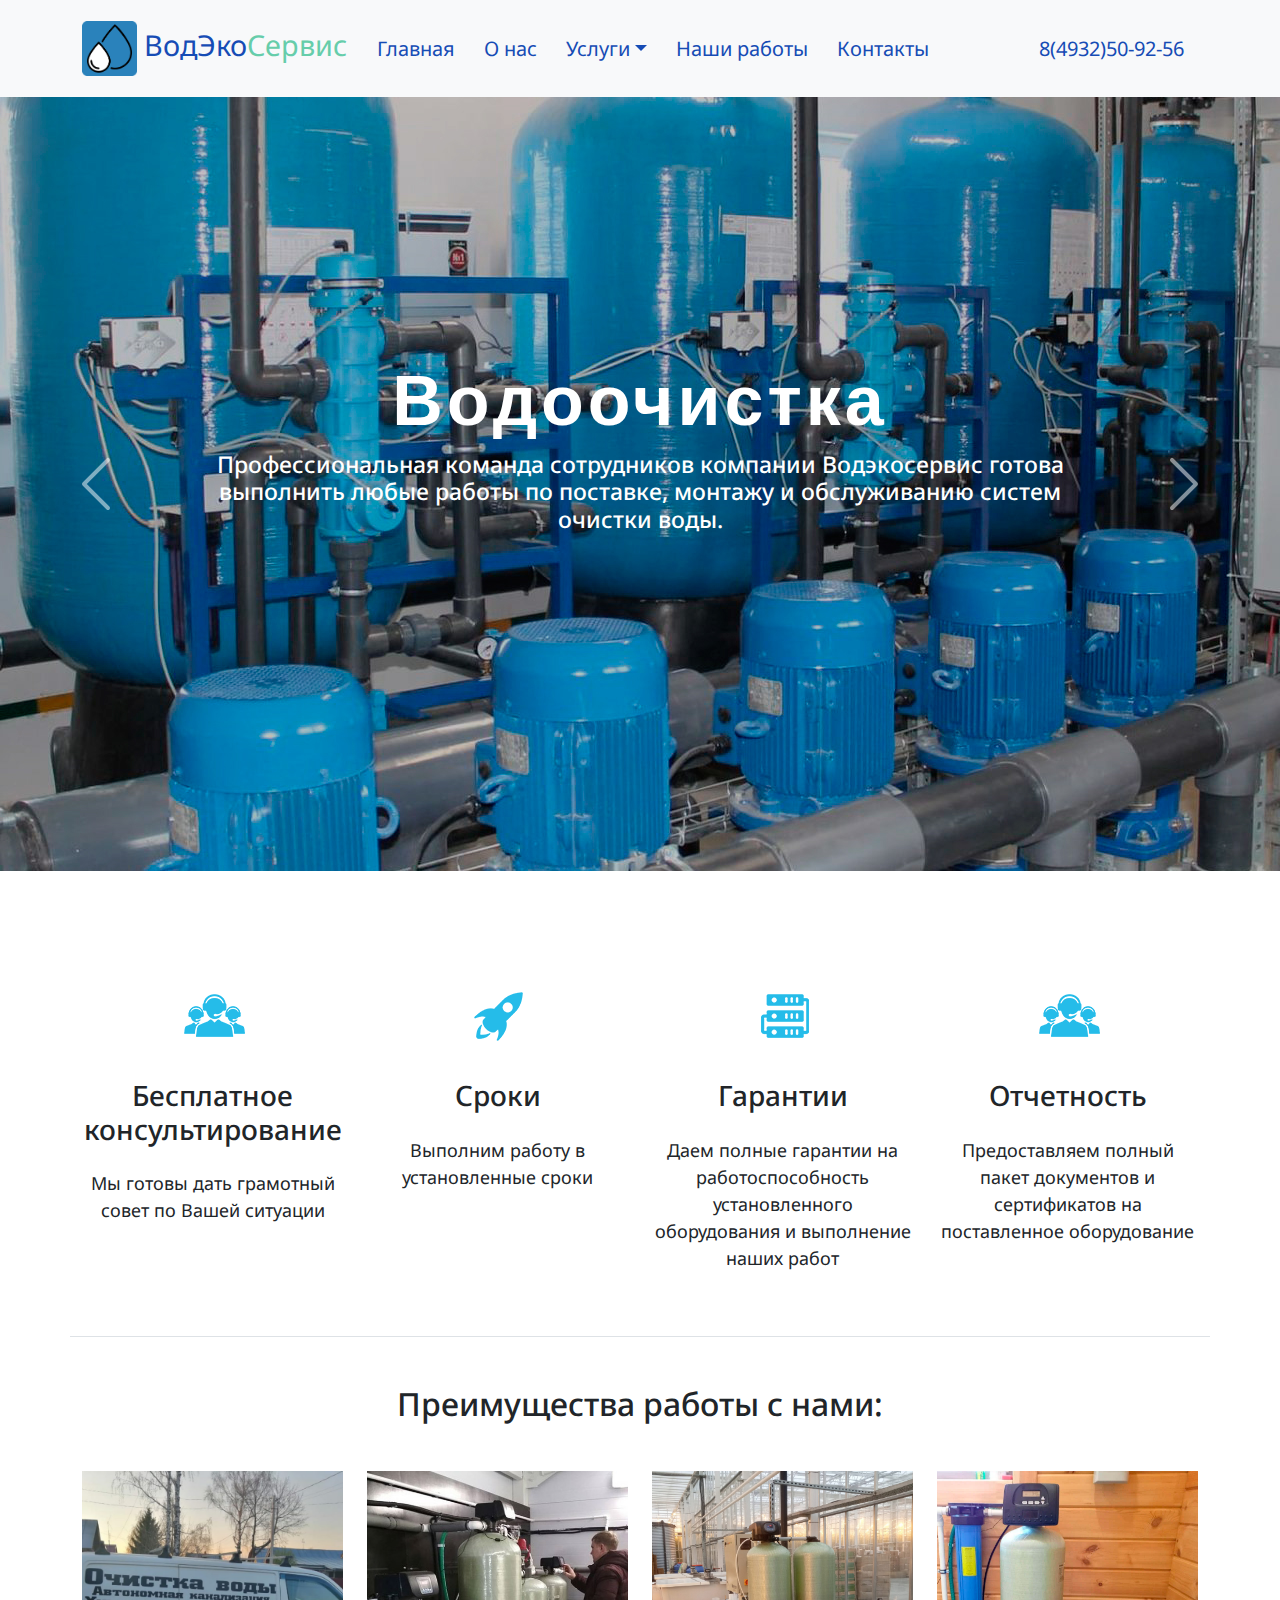
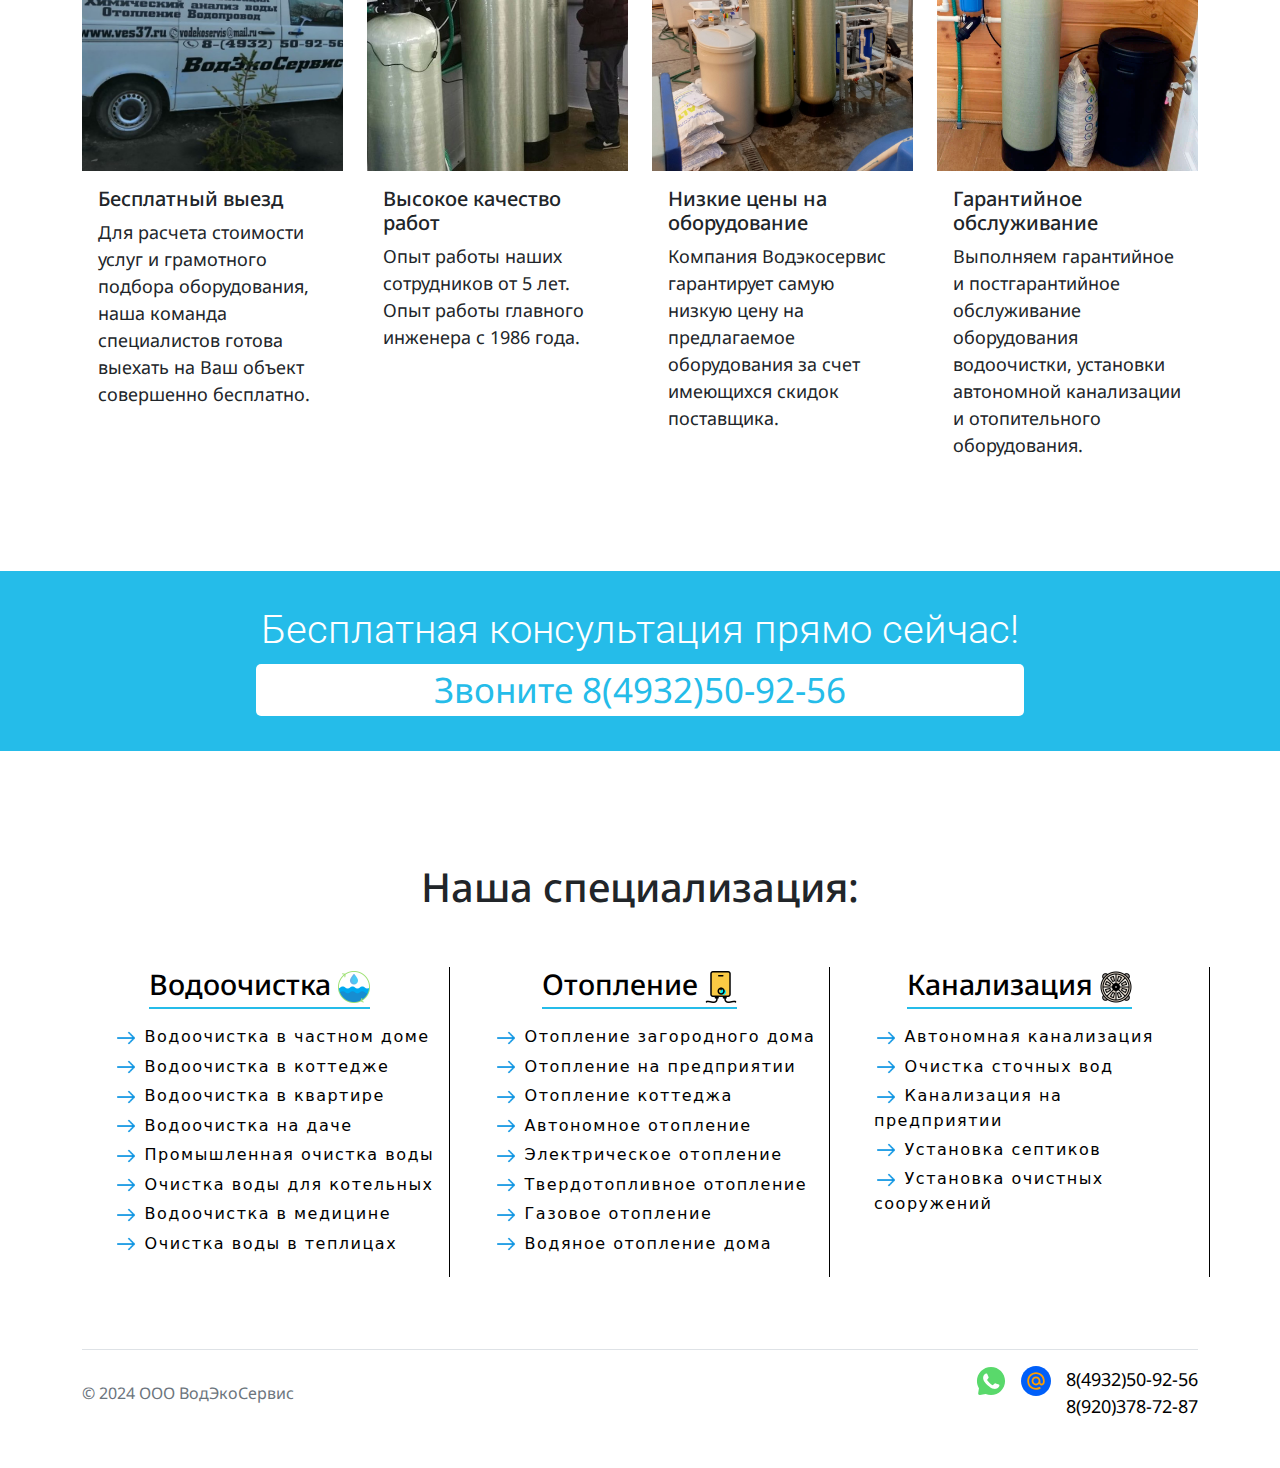
<file: index.html>
<!DOCTYPE html>
<html lang="en">
  <head>
    <meta charset="UTF-8">
    <meta http-equiv="X-UA-Compatible" content="IE=edge">
    <meta name="viewport" content="width=device-width, initial-scale=1.0">
    <link rel="preconnect" href="https://fonts.googleapis.com">
    <link rel="shortcut icon" href="img/raindrop.png" type="image/png">
    <link rel="preconnect" href="https://fonts.gstatic.com" crossorigin>
    <link href="https://fonts.googleapis.com/css2?family=Noto+Sans&display=swap"
          rel="stylesheet">
    <title>Фильтры для воды в доме и на предприятии в Иваново и Ивановской области</title>
    <link rel="stylesheet" href="./css/bootstrap.css">
    <link rel="stylesheet" href="./css/style.css">
    <link href="https://fonts.googleapis.com/css?family=Poppins:wght@300,400,500,600,700,800,900&amp;display=swap"
          rel="stylesheet">
    <link href="https://fonts.googleapis.com/css2?family=Roboto:wght@300&display=swap"
          rel="stylesheet">
  </head>
  <body>
    <!-- nav.html -->
    <nav class="navbar navbar-expand-xl navbar-light bg-light">
      <div class="container" style="justify-content:space-between">
        <a class="navbar-brand" href="./index.html">
          <img src="./img/raindrop.png"
               class="img-fluid"
               alt="logo"
               style="height:55px;
                      width: auto">
          <span class="blue">ВодЭко</span><span class="logot">Сервис</span>
        </a>
        <button class="navbar-toggler"
                type="button"
                data-bs-toggle="collapse"
                data-bs-target="#navbarSupportedContent"
                aria-controls="navbarSupportedContent"
                aria-expanded="false"
                aria-label="Toggle navigation">
          <span class="navbar-toggler-icon"></span>
        </button>
        <div class="collapse navbar-collapse" id="navbarSupportedContent">
          <ul class="navbar-nav me-auto mb-2 mb-lg-0">
            <li class="nav-item">
              <a class="nav-link blue" aria-current="page" href="./index.html">Главная</a>
            </li>
            <li class="nav-item">
              <a class="nav-link blue" href="./about.html">О нас</a>
            </li>
            <li class="nav-item dropdown">
              <a class="nav-link dropdown-toggle blue"
                 id="navbarDropdown"
                 role="button"
                 data-bs-toggle="dropdown"
                 aria-expanded="false">Услуги</a>
              <ul class="dropdown-menu" aria-labelledby="navbarDropdown">
                <li>
                  <a class="dropdown-item item_menu blue" href="./vodoochistka.html">Водоочистка</a>
                </li>
                <li>
                  <a class="dropdown-item item_menu blue" href="./filters.html">Установка фильтров для очистки</a>
                </li>
                <li>
                  <a class="dropdown-item item_menu blue" href="./chem_analysis.html">Хим. анализ воды</a>
                </li>
                <li>
                  <a class="dropdown-item item_menu blue" href="./prom_voochistka.html">Промышленная водоочистка</a>
                </li>
                <li>
                  <hr class="dropdown-divider">
                </li>
                <li>
                  <a class="dropdown-item item_menu blue" href="./otoplenye.html">Отопление</a>
                </li>
                <li>
                  <a class="dropdown-item item_menu blue" href="./dacha_otoplenye.html"> Для дачи, загородного
                  дома</a>
                </li>
                <li>
                  <hr class="dropdown-divider">
                </li>
                <li>
                  <a class="dropdown-item item_menu blue" href="./sewage.html">Канализация</a>
                </li>
                <li>
                  <a class="dropdown-item item_menu blue" href="./ceptik.html">Септики</a>
                </li>
                <li>
                  <a class="dropdown-item item_menu blue" href="./prom_sewage.html">На предприятии</a>
                </li>
              </ul>
            </li>
            <li class="nav-item">
              <a class="nav-link blue" aria-current="page" href="./our-works.html">Наши работы</a>
            </li>
            <li class="nav-item">
              <a class="nav-link blue" aria-current="page" href="./contacts.html">Контакты</a>
            </li>
          </ul>
          <a class="nav-link blue" aria-current="page" href="tel:84932509256"><span id="phone">8(4932)50-92-56</span></a>
        </div>
      </div>
    </nav>
    <!-- nav.html/ -->
    <div class="container-fluid p-0" style="position: relative;">
      <div id="carouselExampleControls"
           class="carousel slide"
           data-bs-ride="carousel"
           style="padding-bottom: 2rem">
        <div class="carousel-inner">
          <div class="carousel-item active slide-item"
               style="background-image: url(img/slider1.jpg)">
            <div class="carousel-caption d-xs-block bot-centr">
              <h1 class="f-70">Водоочистка</h1>
              <h5>
                Профессиональная команда сотрудников компании Водэкосервис готова выполнить любые работы по поставке,
                монтажу и обслуживанию систем очистки воды.
              </h5>
            </div>
          </div>
          <div class="carousel-item slide-item"
               style="background-image: url(img/slider2.jpeg)">
            <div class="carousel-caption d-xs-block bot-centr">
              <h1 class="f-70">Отопление в доме и на предприятиях</h1>
              <h5>
                Мы сделаем Ваше отопление самым энегосберегающим.
              </br>
              Работаем с любыми материалами: металлопластик,
              полипропилен, сшитый полиэтилен, медь, нержавейка и металл.
            </h5>
          </div>
        </div>
        <div class="carousel-item slide-item"
             style="background-image: url(img/slider3.jpeg)">
          <div class="carousel-caption d-xs-block bot-centr">
            <h1 class="f-70">Канализация</h1>
            <h5>Aвтономная канализация в загородных и частных домах, на предприятиях и производствах.</h5>
          </div>
        </div>
      </div>
    </div>
    <button class="carousel-control-prev"
            type="button"
            data-bs-target="#carouselExampleControls"
            data-bs-slide="prev"
            style="height:774px">
      <span class="carousel-control-prev-icon wh-4rem" aria-hidden="true"></span>
      <span class="visually-hidden">Previous</span>
    </button>
    <button class="carousel-control-next"
            type="button"
            data-bs-target="#carouselExampleControls"
            data-bs-slide="next"
            style="height:774px">
      <span class="carousel-control-next-icon wh-4rem" aria-hidden="true"></span>
      <span class="visually-hidden">Next</span>
    </button>
  </div>
  <div class="container mt-5 border-bottom pb-5">
    <div class="row">
      <div class="col-xs-12 col-sm-6 col-lg-3 d-flex justify-content-center">
        <div class="d-block " style="text-align: center;">
          <div class="d-flex justify-content-center align-items-center">
            <img src="img/icon1.png" alt="" style="width: 128px; height: 128px;">
          </div>
          <h3>Бесплатное консультирование</h3>
          <p>Мы готовы дать грамотный совет по Вашей ситуации</p>
        </div>
      </div>
      <div class="col-xs-12 col-sm-6 col-lg-3 d-flex justify-content-center">
        <div class="d-block" style="text-align: center;">
          <img src="img/icon3.png" alt="" style="width: 128px; height: 128px;">
          <h3>Сроки</h3>
          <p>Выполним работу в установленные сроки</p>
        </div>
      </div>
      <div class="col-xs-12 col-sm-6 col-lg-3 d-flex justify-content-center">
        <div class="d-block" style="text-align: center;">
          <img src="img/icon6.png" alt="" style="width: 128px; height: 128px;">
          <h3>Гарантии</h3>
          <p>Даем полные гарантии на работоспособность установленного оборудования и выполнение наших работ</p>
        </div>
      </div>
      <div class="col-xs-12 col-sm-6 col-lg-3 d-flex justify-content-center">
        <div class="d-block" style="text-align: center;">
          <img src="img/icon1.png" alt="" style="width: 128px; height: 128px;">
          <h3>Отчетность</h3>
          <p>Предоставляем полный пакет документов и сертификатов на поставленное оборудование</p>
        </div>
      </div>
    </div>
  </div>
  <div class="container pt-5">
    <h2 style="text-align:center;">Преимущества работы с нами:</h2>
    <div class="row mt-5">
      <div class="col-xs-12 col-md-6 col-lg-3 d-flex justify-content-center"
           style="padding-bottom: 3rem">
        <div class="card" style="border:0 !important;">
          <div class="img-card" style="background-image: url(img/card3.jpg);"></div>
          <div class="card-body">
            <h5 class="card-title">Бесплатный выезд</h5>
            <p class="card-text">
              Для расчета стоимости услуг и грамотного подбора оборудования, наша команда
              специалистов готова выехать на Ваш объект совершенно бесплатно.
            </p>
          </div>
        </div>
      </div>
      <div class="col-xs-12 col-md-6 col-lg-3 d-flex justify-content-center crd"
           style="padding-bottom: 3rem">
        <div class="card" style="border:0 !important;">
          <div class="img-card" style="background-image: url(img/card1.jpg);"></div>
          <div class="card-body">
            <h5 class="card-title">Высокое качество работ</h5>
            <p class="card-text">Опыт работы наших сотрудников от 5 лет. Опыт работы главного инженера с 1986 года.</p>
          </div>
        </div>
      </div>
      <div class="col-xs-12 col-md-6 col-lg-3 d-flex justify-content-center"
           style="padding-bottom: 3rem">
        <div class="card" style="border:0 !important;">
          <div class="img-card" style="background-image: url(img/card2.jpg);"></div>
          <div class="card-body">
            <h5 class="card-title">Низкие цены на оборудование</h5>
            <p class="card-text">
              Компания Водэкосервис гарантирует самую низкую цену на предлагаемое оборудования за
              счет имеющихся скидок поставщика.
            </p>
          </div>
        </div>
      </div>
      <div class="col-xs-12 col-md-6 col-lg-3 d-flex justify-content-center"
           style="padding-bottom: 3rem">
        <div class="card" style="border:0 !important;">
          <div class="img-card" style="background-image: url(img/card4.jpg);"></div>
          <div class="card-body">
            <h5 class="card-title">Гарантийное обслуживание</h5>
            <p class="card-text">
              Выполняем гарантийное и постгарантийное обслуживание оборудования водоочистки,
              установки автономной канализации и отопительного оборудования.
            </p>
          </div>
        </div>
      </div>
    </div>
  </div>
  <div class="container-fluid blue-work mt-5">
    <div style="text-align: center;">
      <a href="#" class="us-work">Бесплатная консультация прямо сейчас!
      </br>
    </a>
    <div href="#" class="phone">
      <a href="tel:89203787287" style="color: #25bce9;">Звоните 8(4932)50-92-56</a>
    </div>
  </div>
</div>
<div class="container mt-5 pt-3">
  <h2 class="m-t-3" style="text-align:center; font-size: 40px;">Наша специализация:</h2>
  <div class="row p-t-3">
    <div class="col-md-4 bord">
      <div class="d-flex justify-content-center">
        <a href="./vodoochistka.html" class="link-spec mb-3 pb-1">Водоочистка
          <img src="img/icon7.png" alt="" style="height: 2rem;">
        </a>
      </div>
      <ul class="list">
        <li>
          <img src="img/arrow.png" alt="" style="height: 1.5rem;">
          Водоочистка в частном доме
        </li>
        <li>
          <img src="img/arrow.png" alt="" style="height: 1.5rem;">
          Водоочистка в коттедже
        </li>
        <li>
          <img src="img/arrow.png" alt="" style="height: 1.5rem;">
          Водоочистка в квартире
        </li>
        <li>
          <img src="img/arrow.png" alt="" style="height: 1.5rem;">
          Водоочистка на даче
        </li>
        <li>
          <img src="img/arrow.png" alt="" style="height: 1.5rem;">
          Промышленная очистка воды
        </li>
        <li>
          <img src="img/arrow.png" alt="" style="height: 1.5rem;">
          Очистка воды для котельных
        </li>
        <li>
          <img src="img/arrow.png" alt="" style="height: 1.5rem;">
          Водоочистка в медицине
        </li>
        <li>
          <img src="img/arrow.png" alt="" style="height: 1.5rem;">
          Очистка воды в теплицах
        </li>
      </ul>
    </div>
    <div class="col-md-4 bord">
      <div class="d-flex justify-content-center">
        <a href="./otoplenye.html" class="link-spec mb-3 pb-1">Отопление
          <img src="img/icon9.png" alt="" style="height: 2rem;">
        </a>
      </div>
      <ul class="list">
        <li>
          <img src="img/arrow.png" alt="" style="height: 1.5rem;">
          Отопление загородного дома
        </li>
        <li>
          <img src="img/arrow.png" alt="" style="height: 1.5rem;">
          Отопление на предприятии
        </li>
        <li>
          <img src="img/arrow.png" alt="" style="height: 1.5rem;">
          Отопление коттеджа
        </li>
        <li>
          <img src="img/arrow.png" alt="" style="height: 1.5rem;">
          Автономное отопление
        </li>
        <li>
          <img src="img/arrow.png" alt="" style="height: 1.5rem;">
          Электрическое отопление
        </li>
        <li>
          <img src="img/arrow.png" alt="" style="height: 1.5rem;">
          Твердотопливное отопление
        </li>
        <li>
          <img src="img/arrow.png" alt="" style="height: 1.5rem;">
          Газовое отопление
        </li>
        <li>
          <img src="img/arrow.png" alt="" style="height: 1.5rem;">
          Водяное отопление дома
        </li>
      </ul>
    </div>
    <div class="col-md-4 bord">
      <div class="d-flex justify-content-center">
        <a href="./sewage.html" class="link-spec mb-3 pb-1">Канализация
          <img src="img/icon8.png" alt="" style="height: 2rem;">
        </a>
      </div>
      <ul class="list">
        <li>
          <img src="img/arrow.png" alt="" style="height: 1.5rem;">
          Автономная канализация
        </li>
        <li>
          <img src="img/arrow.png" alt="" style="height: 1.5rem;">
          Очистка сточных вод
        </li>
        <li>
          <img src="img/arrow.png" alt="" style="height: 1.5rem;">
          Канализация на предприятии
        </li>
        <li>
          <img src="img/arrow.png" alt="" style="height: 1.5rem;">
          Установка септиков
        </li>
        <li>
          <img src="img/arrow.png" alt="" style="height: 1.5rem;">
          Установка очистных сооружений
        </li>
      </ul>
    </div>
  </div>
</div>
<!-- footer.html -->
<div class="container p-t-3">
  <footer class="d-flex flex-wrap justify-content-between align-items-center pb-4 pt-3 my-4 border-top">
    <div class="col-md-4 d-flex align-items-center">
      <span class="text-muted">© 2024 ООО ВодЭкоСервис</span>
    </div>
    <div class="nav col-md-4 justify-content-end list-unstyled d-flex">
      <a href="#" class="whatsapp"></a>
      <a href="#" class="mail"></a>
      <div class="d-flex">
        <div style="margin-left: 15px; font-size: 18px;">
          <a href="tel:84932509256">8(4932)50-92-56</a>
          <br>
          <a href="tel:89203787287">8(920)378-72-87</a>
        </div>
      </div>
    </div>
  </footer>
</div>
<!-- footer.html/ -->
<script src="https://cdn.jsdelivr.net/npm/bootstrap@5.1.3/dist/js/bootstrap.bundle.min.js"
        integrity="sha384-ka7Sk0Gln4gmtz2MlQnikT1wXgYsOg+OMhuP+IlRH9sENBO0LRn5q+8nbTov4+1p"
        crossorigin="anonymous"></script>
</body>
</html>
</file>
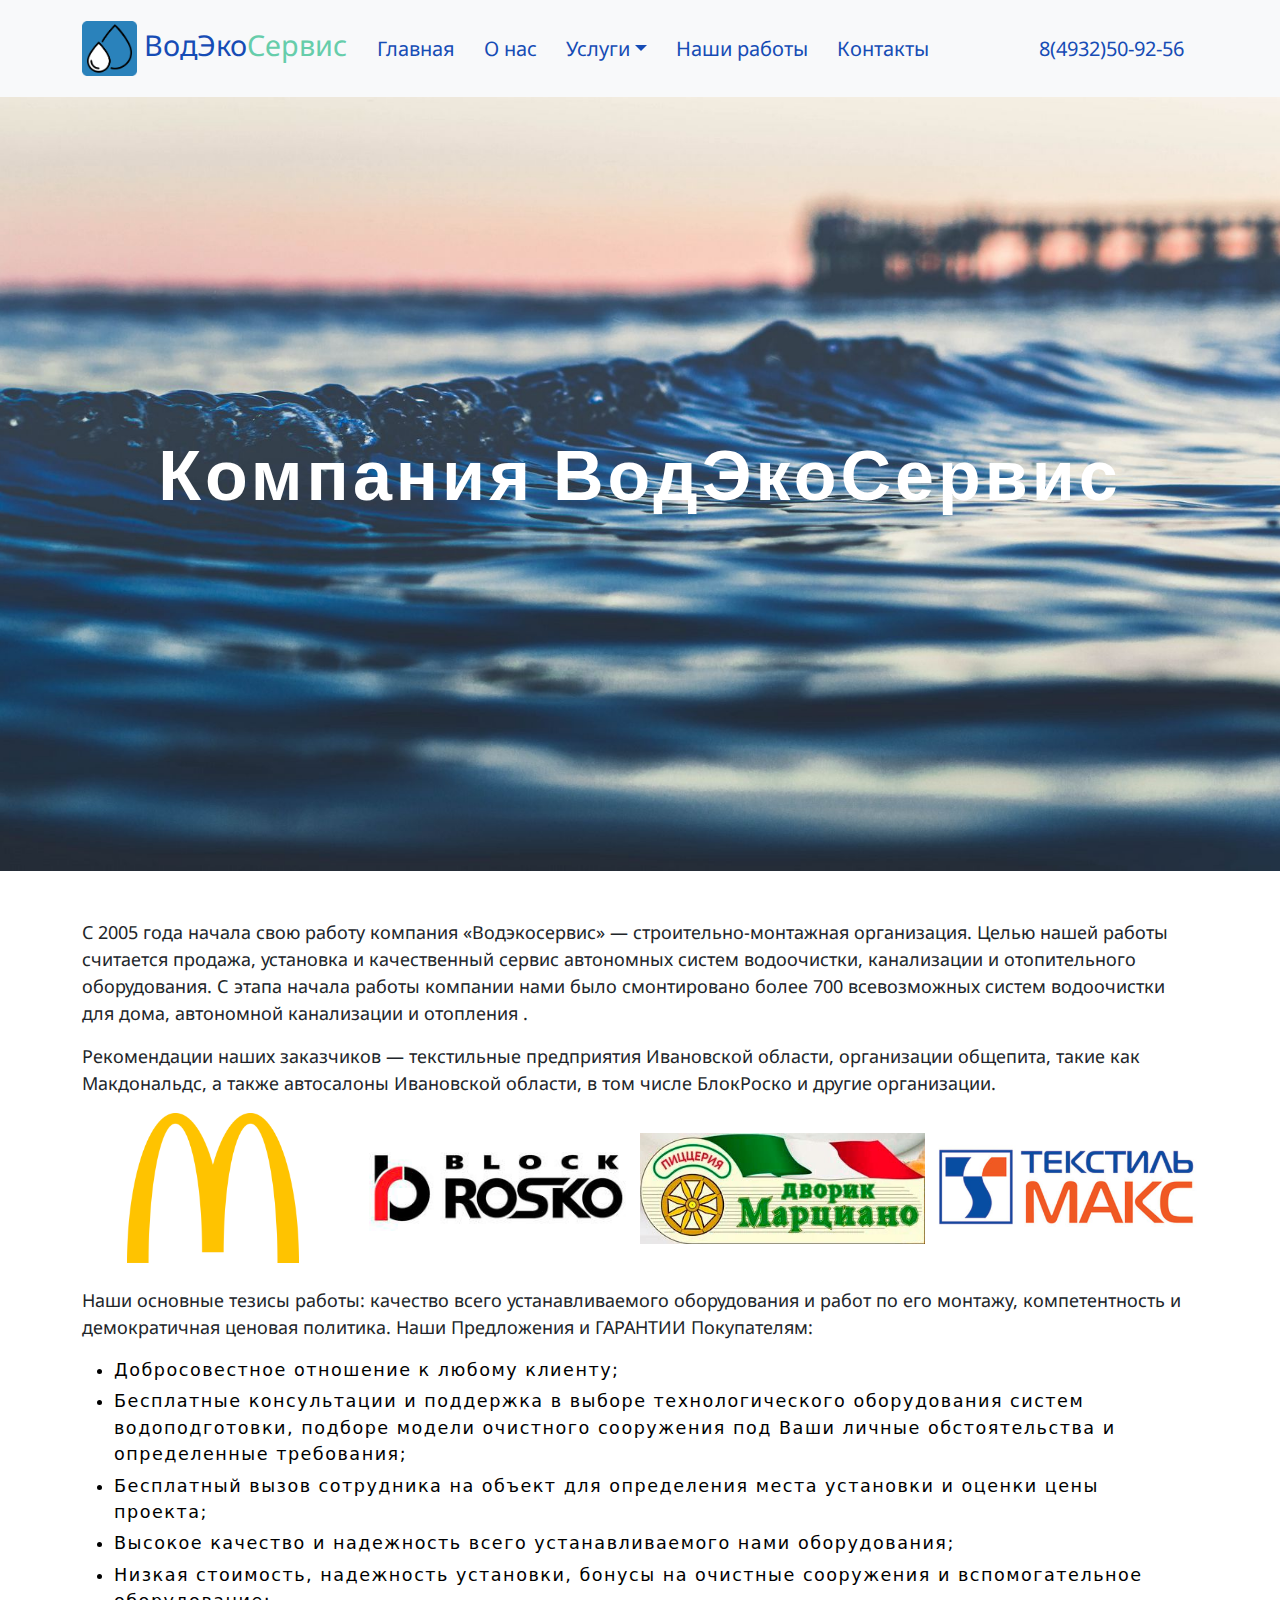
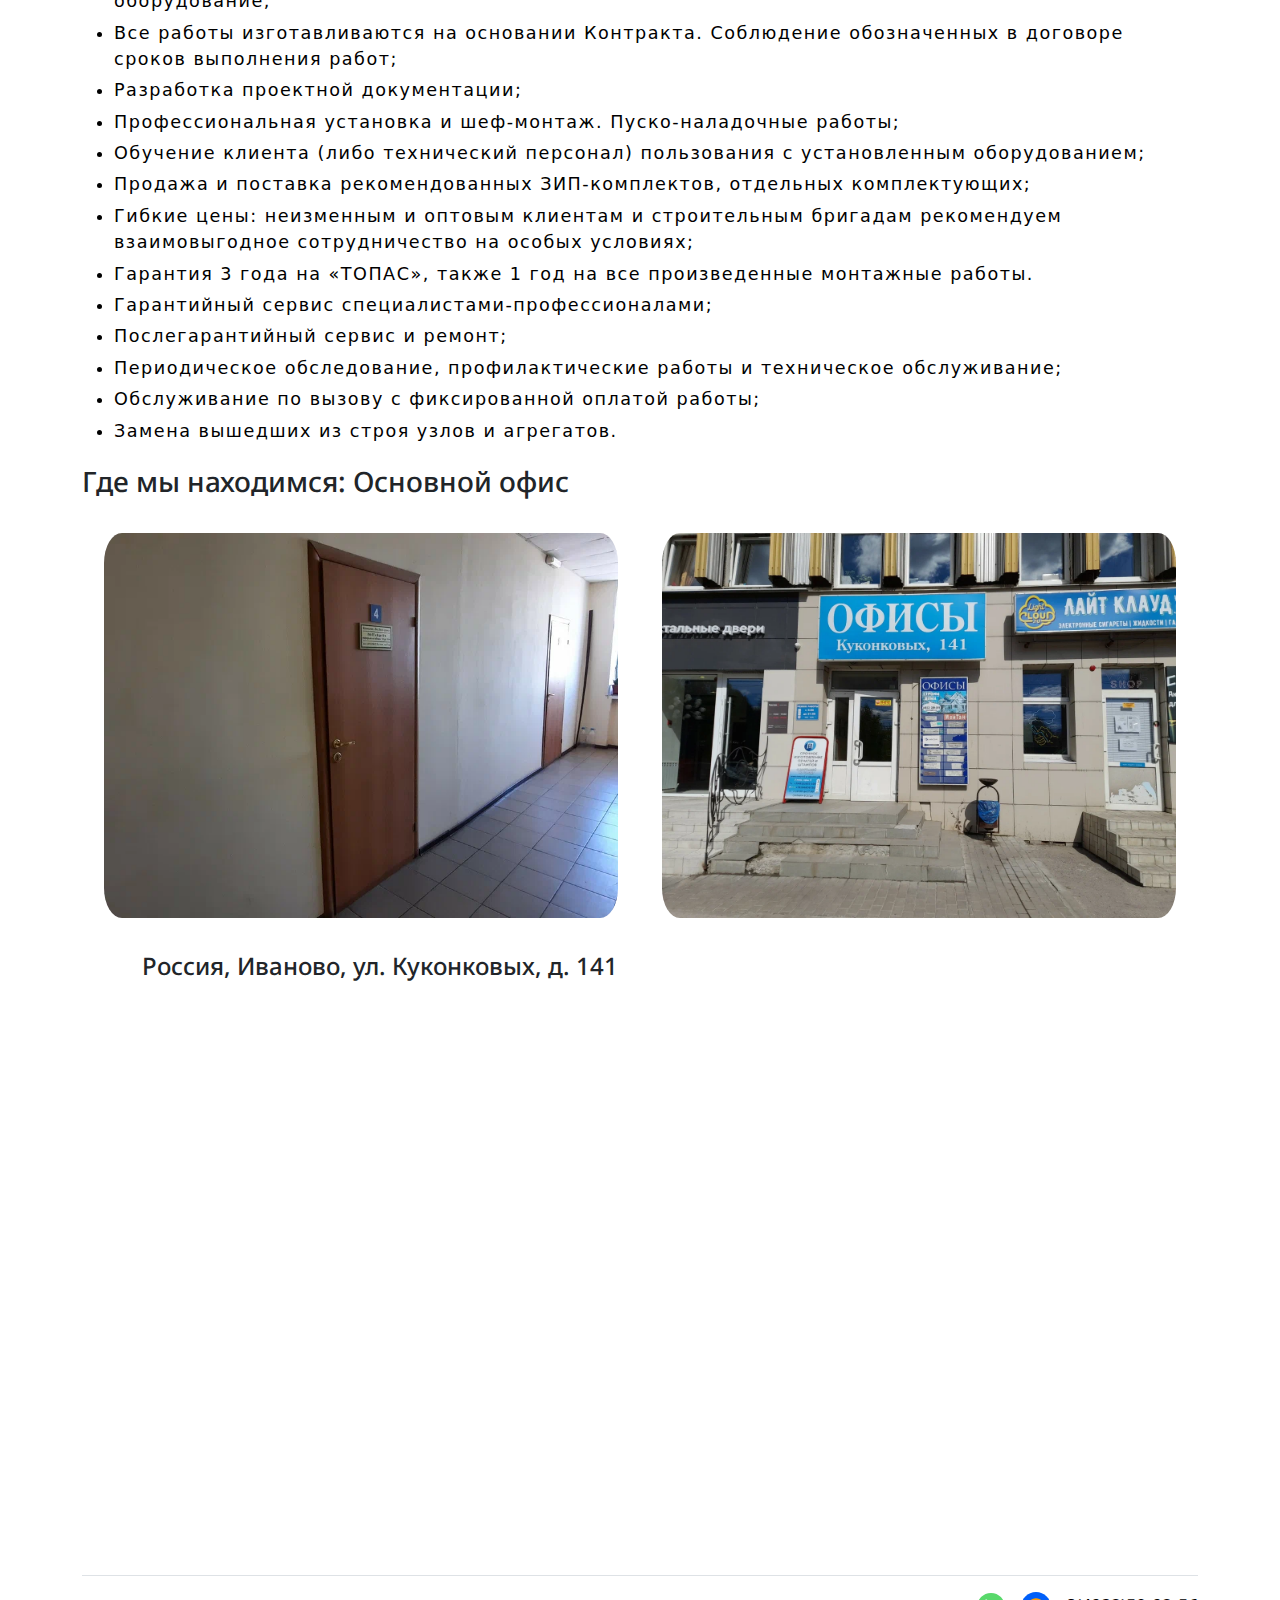
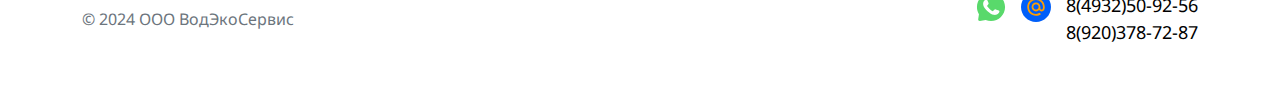
<file: about.html>
<!DOCTYPE html>
<html lang="en">
  <head>
    <meta charset="UTF-8">
    <meta http-equiv="X-UA-Compatible" content="IE=edge">
    <meta name="viewport" content="width=device-width, initial-scale=1.0">
    <link rel="preconnect" href="https://fonts.googleapis.com">
    <link rel="shortcut icon" href="img/raindrop.png" type="image/png">
    <link rel="preconnect" href="https://fonts.gstatic.com" crossorigin>
    <link href="https://fonts.googleapis.com/css2?family=Noto+Sans&display=swap"
          rel="stylesheet">
    <title>Фильтры для воды в доме и на предприятии в Иваново и Московской области</title>
    <link rel="stylesheet" href="./css/bootstrap.css">
    <link rel="stylesheet" href="./css/style.css">
    <link href="https://fonts.googleapis.com/css?family=Poppins:300,400,500,600,700,800,900&amp;display=swap"
          rel="stylesheet">
    <link href="https://fonts.googleapis.com/css2?family=Roboto:wght@300&display=swap"
          rel="stylesheet">
  </head>
  <body>
    <!-- nav.html -->
    <nav class="navbar navbar-expand-xl navbar-light bg-light">
      <div class="container" style="justify-content:space-between">
        <a class="navbar-brand" href="./index.html">
          <img src="./img/raindrop.png"
               class="img-fluid"
               alt="logo"
               style="height:55px;
                      width: auto">
          <span class="blue">ВодЭко</span><span class="logot">Сервис</span>
        </a>
        <button class="navbar-toggler"
                type="button"
                data-bs-toggle="collapse"
                data-bs-target="#navbarSupportedContent"
                aria-controls="navbarSupportedContent"
                aria-expanded="false"
                aria-label="Toggle navigation">
          <span class="navbar-toggler-icon"></span>
        </button>
        <div class="collapse navbar-collapse" id="navbarSupportedContent">
          <ul class="navbar-nav me-auto mb-2 mb-lg-0">
            <li class="nav-item">
              <a class="nav-link blue" aria-current="page" href="./index.html">Главная</a>
            </li>
            <li class="nav-item">
              <a class="nav-link blue" href="./about.html">О нас</a>
            </li>
            <li class="nav-item dropdown">
              <a class="nav-link dropdown-toggle blue"
                 id="navbarDropdown"
                 role="button"
                 data-bs-toggle="dropdown"
                 aria-expanded="false">Услуги</a>
              <ul class="dropdown-menu" aria-labelledby="navbarDropdown">
                <li>
                  <a class="dropdown-item item_menu blue" href="./vodoochistka.html">Водоочистка</a>
                </li>
                <li>
                  <a class="dropdown-item item_menu blue" href="./filters.html">Установка фильтров для очистки</a>
                </li>
                <li>
                  <a class="dropdown-item item_menu blue" href="./chem_analysis.html">Хим. анализ воды</a>
                </li>
                <li>
                  <a class="dropdown-item item_menu blue" href="./prom_voochistka.html">Промышленная водоочистка</a>
                </li>
                <li>
                  <hr class="dropdown-divider">
                </li>
                <li>
                  <a class="dropdown-item item_menu blue" href="./otoplenye.html">Отопление</a>
                </li>
                <li>
                  <a class="dropdown-item item_menu blue" href="./dacha_otoplenye.html"> Для дачи, загородного
                  дома</a>
                </li>
                <li>
                  <hr class="dropdown-divider">
                </li>
                <li>
                  <a class="dropdown-item item_menu blue" href="./sewage.html">Канализация</a>
                </li>
                <li>
                  <a class="dropdown-item item_menu blue" href="./ceptik.html">Септики</a>
                </li>
                <li>
                  <a class="dropdown-item item_menu blue" href="./prom_sewage.html">На предприятии</a>
                </li>
              </ul>
            </li>
            <li class="nav-item">
              <a class="nav-link blue" aria-current="page" href="./our-works.html">Наши работы</a>
            </li>
            <li class="nav-item">
              <a class="nav-link blue" aria-current="page" href="./contacts.html">Контакты</a>
            </li>
          </ul>
          <a class="nav-link blue" aria-current="page" href="tel:84932509256"><span id="phone">8(4932)50-92-56</span></a>
        </div>
      </div>
    </nav>
    <!-- nav.html/ -->
    <!-- MAIN -->
    <div class="img-bkg d-flex justify-content-center align-items-center">
      <h1 class="mb-3 company f-70 text-center">Компания ВодЭкоСервис</h1>
    </div>
    <div class="container mt-5">
      <p>
        C 2005 года начала свою работу компания «Водэкосервис» — строительно-монтажная организация.
        Целью нашей работы считается продажа, установка и качественный сервис автономных систем водоочистки, канализации и
        отопительного оборудования.
        С этапа начала работы компании нами было смонтировано более 700 всевозможных систем водоочистки для дома,
        автономной канализации и отопления .
      </p>
      <p>
        Рекомендации наших заказчиков — текстильные предприятия Ивановской области,
        организации общепита, такие как Макдональдс, а также автосалоны Ивановской области,
        в том числе БлокРоско и другие организации.
      </p>
      <div class="row mb-4">
        <div class="col-md-3 col-12 mak imgg"></div>
        <div class="col-md-3 col-12 rosko imgg"></div>
        <div class="col-md-3 col-12 pizza imgg"></div>
        <div class="col-md-3 col-12 max imgg"></div>
      </div>
      <p>
        Наши основные тезисы работы: качество всего устанавливаемого оборудования и работ по его монтажу, компетентность
        и демократичная ценовая политика.
        Наши Предложения и ГАРАНТИИ Покупателям:
      </p>
      <ul class="about-list">
        <li>Добросовестное отношение к любому клиенту;</li>
        <li>
          Бесплатные консультации и поддержка в выборе технологического оборудования систем водоподготовки, подборе
          модели очистного сооружения под Ваши личные обстоятельства и определенные требования;
        </li>
        <li>Бесплатный вызов сотрудника на объект для определения места установки и оценки цены проекта;</li>
        <li>Высокое качество и надежность всего устанавливаемого нами оборудования;</li>
        <li>Низкая стоимость, надежность установки, бонусы на очистные сооружения и вспомогательное оборудование;</li>
        <li>Все работы изготавливаются на основании Контракта. Соблюдение обозначенных в договоре сроков выполнения работ;</li>
        <li>Разработка проектной документации;</li>
        <li>Профессиональная установка и шеф-монтаж. Пуско-наладочные работы;</li>
        <li>Обучение клиента (либо технический персонал) пользования с установленным оборудованием;</li>
        <li>Продажа и поставка рекомендованных ЗИП-комплектов, отдельных комплектующих;</li>
        <li>
          Гибкие цены: неизменным и оптовым клиентам и строительным бригадам рекомендуем взаимовыгодное сотрудничество
          на особых условиях;
        </li>
        <li>Гарантия 3 года на «ТОПАС», также 1 год на все произведенные монтажные работы.</li>
        <li>Гарантийный сервис специалистами-профессионалами;</li>
        <li>Послегарантийный сервис и ремонт;</li>
        <li>Периодическое обследование, профилактические работы и техническое обслуживание;</li>
        <li>Обслуживание по вызову с фиксированной оплатой работы;</li>
        <li>Замена вышедших из строя узлов и агрегатов.</li>
      </ul>
      <h3 class="align-left">
        Где мы находимся: Основной офис
      </h2>
      <div class="container">
        <div class="row">
          <img class="col-lg-2 img-fluid img-about"
               src="./img/office-door.webp"
               alt="office door">
          <img class="col-lg-2 img-fluid img-about"
               src="./img/street-door.webp"
               alt="street door">
        </div>
      </div>
      <br>
      <h4 class="address-margin">Россия, Иваново, ул. Куконковых, д. 141</h4>
      <iframe src="https://yandex.ru/map-widget/v1/?um=constructor%3A847fa23204ff30ddc3d6f4ebc722ed2266c7834284d84e5555aaa7f4b190d3b8&amp;source=constructor"
              width="100%"
              height="500"
              frameborder="0">
      </iframe>
    </div>
    <!-- footer.html -->
    <div class="container p-t-3">
      <footer class="d-flex flex-wrap justify-content-between align-items-center pb-4 pt-3 my-4 border-top">
        <div class="col-md-4 d-flex align-items-center">
          <span class="text-muted">© 2024 ООО ВодЭкоСервис</span>
        </div>
        <div class="nav col-md-4 justify-content-end list-unstyled d-flex">
          <a href="#" class="whatsapp"></a>
          <a href="#" class="mail"></a>
          <div class="d-flex">
            <div style="margin-left: 15px; font-size: 18px;">
              <a href="tel:84932509256">8(4932)50-92-56</a>
              <br>
              <a href="tel:89203787287">8(920)378-72-87</a>
            </div>
          </div>
        </div>
      </footer>
    </div>
    <!-- footer.html/ -->
    <script src="https://cdn.jsdelivr.net/npm/bootstrap@5.1.3/dist/js/bootstrap.bundle.min.js"
            integrity="sha384-ka7Sk0Gln4gmtz2MlQnikT1wXgYsOg+OMhuP+IlRH9sENBO0LRn5q+8nbTov4+1p"
            crossorigin="anonymous"></script>
  </body>
</html>
</file>
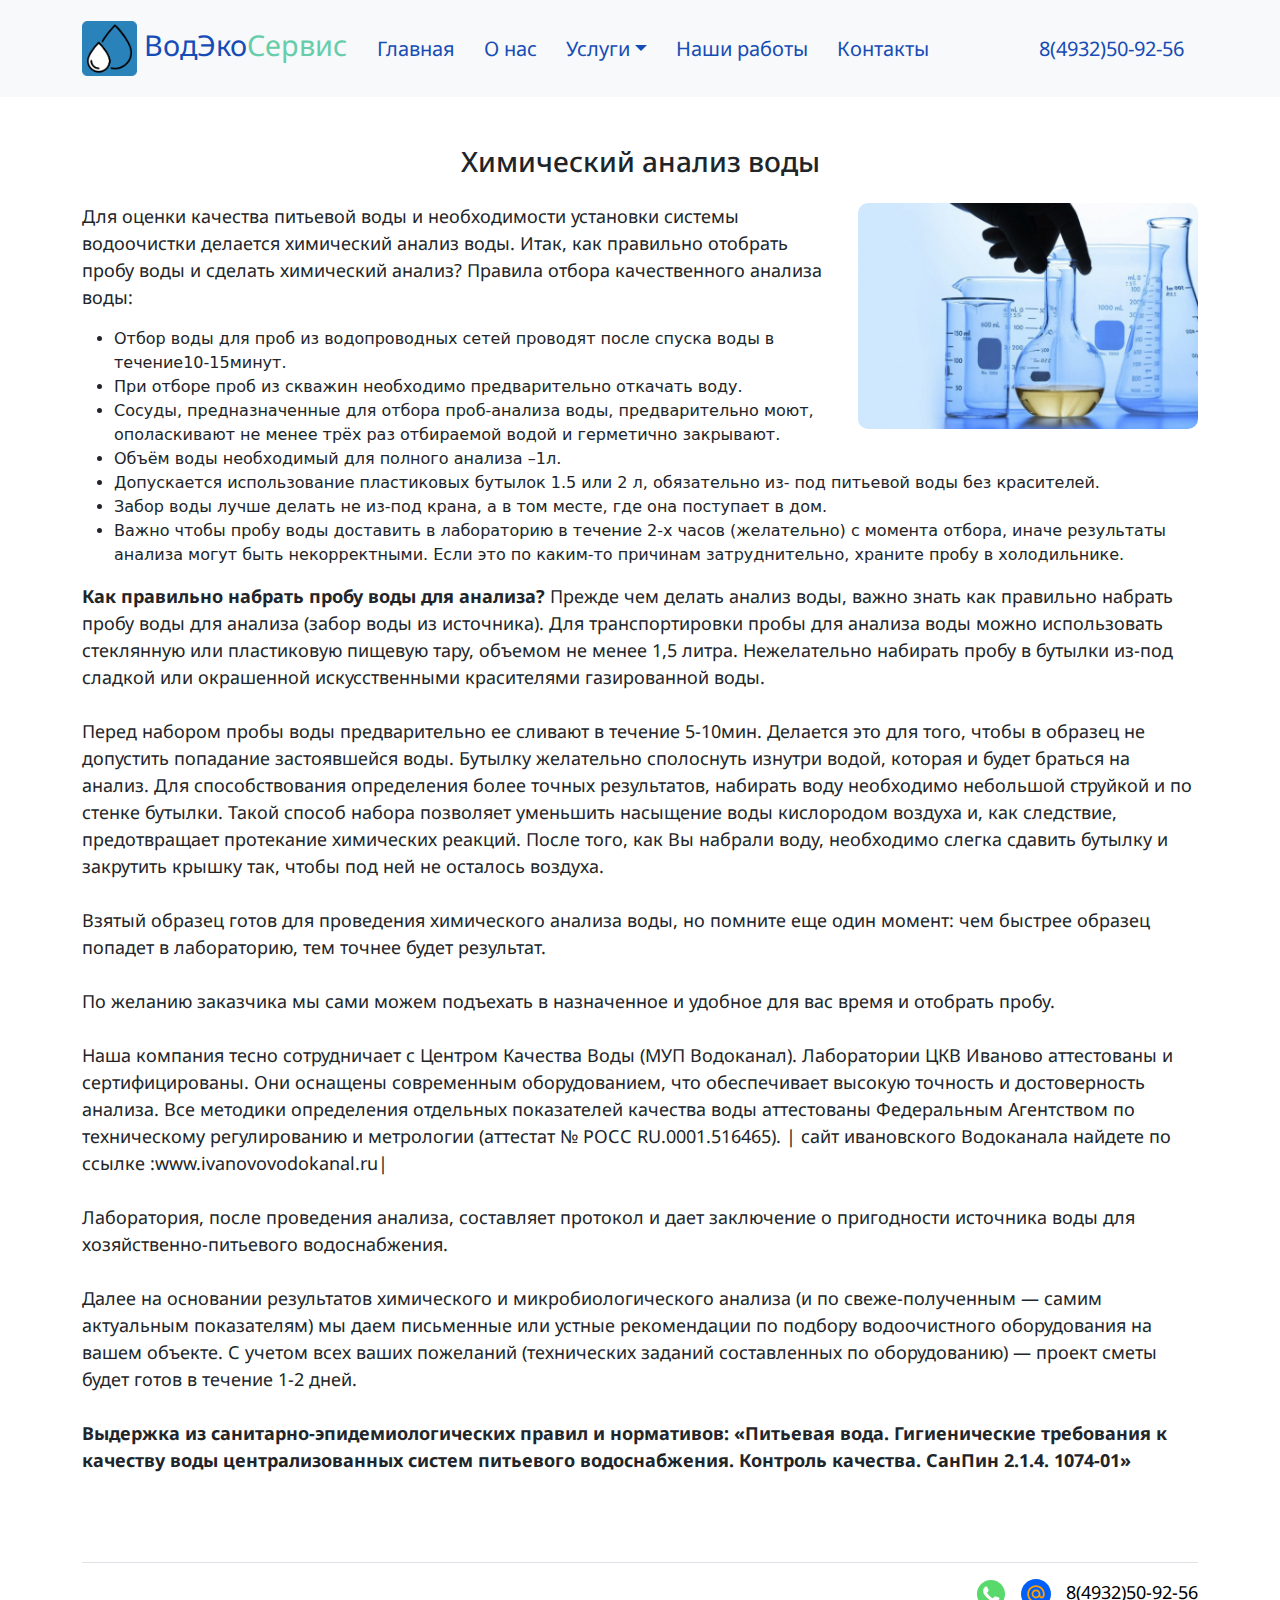
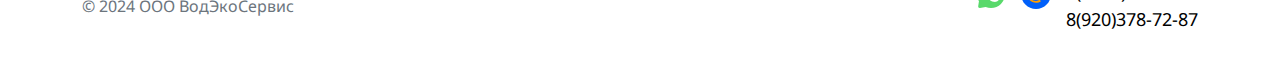
<file: chem_analysis.html>
<!DOCTYPE html>
<html lang="en">
  <head>
    <meta charset="UTF-8">
    <meta http-equiv="X-UA-Compatible" content="IE=edge">
    <meta name="viewport" content="width=device-width, initial-scale=1.0">
    <link rel="preconnect" href="https://fonts.googleapis.com">
    <link rel="shortcut icon" href="img/raindrop.png" type="image/png">
    <link rel="preconnect" href="https://fonts.gstatic.com" crossorigin>
    <link href="https://fonts.googleapis.com/css2?family=Noto+Sans&display=swap"
          rel="stylesheet">
    <title>Фильтры для воды в доме и на предприятии в Иваново и Московской области</title>
    <link rel="stylesheet" href="./css/bootstrap.css">
    <link rel="stylesheet" href="./css/style.css">
    <link href="https://fonts.googleapis.com/css?family=Poppins:300,400,500,600,700,800,900&amp;display=swap"
          rel="stylesheet">
    <link href="https://fonts.googleapis.com/css2?family=Roboto:wght@300&display=swap"
          rel="stylesheet">
  </head>
  <body>
    <!-- nav.html -->
    <nav class="navbar navbar-expand-xl navbar-light bg-light">
      <div class="container" style="justify-content:space-between">
        <a class="navbar-brand" href="./index.html">
          <img src="./img/raindrop.png"
               class="img-fluid"
               alt="logo"
               style="height:55px;
                      width: auto">
          <span class="blue">ВодЭко</span><span class="logot">Сервис</span>
        </a>
        <button class="navbar-toggler"
                type="button"
                data-bs-toggle="collapse"
                data-bs-target="#navbarSupportedContent"
                aria-controls="navbarSupportedContent"
                aria-expanded="false"
                aria-label="Toggle navigation">
          <span class="navbar-toggler-icon"></span>
        </button>
        <div class="collapse navbar-collapse" id="navbarSupportedContent">
          <ul class="navbar-nav me-auto mb-2 mb-lg-0">
            <li class="nav-item">
              <a class="nav-link blue" aria-current="page" href="./index.html">Главная</a>
            </li>
            <li class="nav-item">
              <a class="nav-link blue" href="./about.html">О нас</a>
            </li>
            <li class="nav-item dropdown">
              <a class="nav-link dropdown-toggle blue"
                 id="navbarDropdown"
                 role="button"
                 data-bs-toggle="dropdown"
                 aria-expanded="false">Услуги</a>
              <ul class="dropdown-menu" aria-labelledby="navbarDropdown">
                <li>
                  <a class="dropdown-item item_menu blue" href="./vodoochistka.html">Водоочистка</a>
                </li>
                <li>
                  <a class="dropdown-item item_menu blue" href="./filters.html">Установка фильтров для очистки</a>
                </li>
                <li>
                  <a class="dropdown-item item_menu blue" href="./chem_analysis.html">Хим. анализ воды</a>
                </li>
                <li>
                  <a class="dropdown-item item_menu blue" href="./prom_voochistka.html">Промышленная водоочистка</a>
                </li>
                <li>
                  <hr class="dropdown-divider">
                </li>
                <li>
                  <a class="dropdown-item item_menu blue" href="./otoplenye.html">Отопление</a>
                </li>
                <li>
                  <a class="dropdown-item item_menu blue" href="./dacha_otoplenye.html"> Для дачи, загородного
                  дома</a>
                </li>
                <li>
                  <hr class="dropdown-divider">
                </li>
                <li>
                  <a class="dropdown-item item_menu blue" href="./sewage.html">Канализация</a>
                </li>
                <li>
                  <a class="dropdown-item item_menu blue" href="./ceptik.html">Септики</a>
                </li>
                <li>
                  <a class="dropdown-item item_menu blue" href="./prom_sewage.html">На предприятии</a>
                </li>
              </ul>
            </li>
            <li class="nav-item">
              <a class="nav-link blue" aria-current="page" href="./our-works.html">Наши работы</a>
            </li>
            <li class="nav-item">
              <a class="nav-link blue" aria-current="page" href="./contacts.html">Контакты</a>
            </li>
          </ul>
          <a class="nav-link blue" aria-current="page" href="tel:84932509256"><span id="phone">8(4932)50-92-56</span></a>
        </div>
      </div>
    </nav>
    <!-- nav.html/ -->
    <!--MAIN-->
    <main>
      <div class="container p-t-3">
        <h3 class="text-center">Химический анализ воды</h3>
        <div class="img_wrap right">
          <img src="./img/chem.jpg" alt="">
        </div>
        <p>
          Для оценки качества питьевой воды и необходимости установки системы водоочистки делается химический анализ
          воды.
          Итак, как правильно отобрать пробу воды и сделать химический анализ?
          Правила отбора качественного анализа воды:
        </p>
        <ul>
          <li>Отбор воды для проб из водопроводных сетей проводят после спуска воды в течение10-15минут.</li>
          <li>При отборе проб из скважин необходимо предварительно откачать воду.</li>
          <li>
            Сосуды, предназначенные для отбора проб-анализа воды, предварительно моют, ополаскивают не менее трёх раз
            отбираемой водой и герметично закрывают.
          </li>
          <li>Объём воды необходимый для полного анализа –1л.</li>
          <li>Допускается использование пластиковых бутылок 1.5 или 2 л, обязательно из- под питьевой воды без красителей.</li>
          <li>Забор воды лучше делать не из-под крана, а в том месте, где она поступает в дом.</li>
          <li>
            Важно чтобы пробу воды доставить в лабораторию в течение 2-х часов (желательно) с момента отбора, иначе
            результаты анализа могут быть некорректными. Если это по каким-то причинам затруднительно, храните пробу в
            холодильнике.
          </li>
        </ul>
        <p>
          <b> Как правильно набрать пробу воды для анализа?</b>
          Прежде чем делать анализ воды, важно знать как правильно набрать пробу воды для анализа (забор воды из
          источника). Для транспортировки пробы для анализа воды можно использовать стеклянную или пластиковую пищевую
          тару, объемом не менее 1,5 литра. Нежелательно набирать пробу в бутылки из-под сладкой или окрашенной
          искусственными красителями газированной воды.
          <br>
          <br>
          Перед набором пробы воды предварительно ее сливают в течение 5-10мин. Делается это для того, чтобы в образец не
          допустить попадание застоявшейся воды.
          Бутылку желательно сполоснуть изнутри водой, которая и будет браться на анализ. Для способствования определения
          более точных результатов, набирать воду необходимо небольшой струйкой и по стенке бутылки. Такой способ набора
          позволяет уменьшить насыщение воды кислородом воздуха и, как следствие, предотвращает протекание химических
          реакций. После того, как Вы набрали воду, необходимо слегка сдавить бутылку и закрутить крышку так, чтобы под
          ней не осталось воздуха.
          <br>
          <br>
          Взятый образец готов для проведения химического анализа воды, но помните еще один момент: чем быстрее образец
          попадет в лабораторию, тем точнее будет результат.
          <br>
          <br>
          По желанию заказчика мы сами можем подъехать в назначенное и удобное для вас время и отобрать пробу.
          <br>
          <br>
          Наша компания тесно сотрудничает с Центром Качества Воды (МУП Водоканал). Лаборатории ЦКВ Иваново аттестованы и
          сертифицированы. Они оснащены современным оборудованием, что обеспечивает высокую точность и достоверность
          анализа. Все методики определения отдельных показателей качества воды аттестованы Федеральным Агентством по
          техническому регулированию и метрологии (аттестат № РОСС RU.0001.516465). | сайт ивановского Водоканала найдете
          по ссылке :www.ivanovovodokanal.ru|
          <br>
          <br>
          Лаборатория, после проведения анализа, составляет протокол и дает заключение о пригодности источника воды для
          хозяйственно-питьевого водоснабжения.
          <br>
          <br>
          Далее на основании результатов химического и микробиологического анализа (и по свеже-полученным — самим
          актуальным показателям) мы даем письменные или устные рекомендации по подбору водоочистного оборудования на
          вашем объекте. С учетом всех ваших пожеланий (технических заданий составленных по оборудованию) — проект сметы
          будет готов в течение 1-2 дней.
          <br>
          <br>
          <b> Выдержка из санитарно-эпидемиологических правил и нормативов: «Питьевая вода. Гигиенические требования к
          качеству воды централизованных систем питьевого водоснабжения. Контроль качества. СанПин 2.1.4. 1074-01»</b>
        </p>
      </div>
    </main>
    <!-- footer.html -->
    <div class="container p-t-3">
      <footer class="d-flex flex-wrap justify-content-between align-items-center pb-4 pt-3 my-4 border-top">
        <div class="col-md-4 d-flex align-items-center">
          <span class="text-muted">© 2024 ООО ВодЭкоСервис</span>
        </div>
        <div class="nav col-md-4 justify-content-end list-unstyled d-flex">
          <a href="#" class="whatsapp"></a>
          <a href="#" class="mail"></a>
          <div class="d-flex">
            <div style="margin-left: 15px; font-size: 18px;">
              <a href="tel:84932509256">8(4932)50-92-56</a>
              <br>
              <a href="tel:89203787287">8(920)378-72-87</a>
            </div>
          </div>
        </div>
      </footer>
    </div>
    <!-- footer.html/ -->
    <script src="https://cdn.jsdelivr.net/npm/bootstrap@5.1.3/dist/js/bootstrap.bundle.min.js"
            integrity="sha384-ka7Sk0Gln4gmtz2MlQnikT1wXgYsOg+OMhuP+IlRH9sENBO0LRn5q+8nbTov4+1p"
            crossorigin="anonymous"></script>
  </body>
</html>
</file>
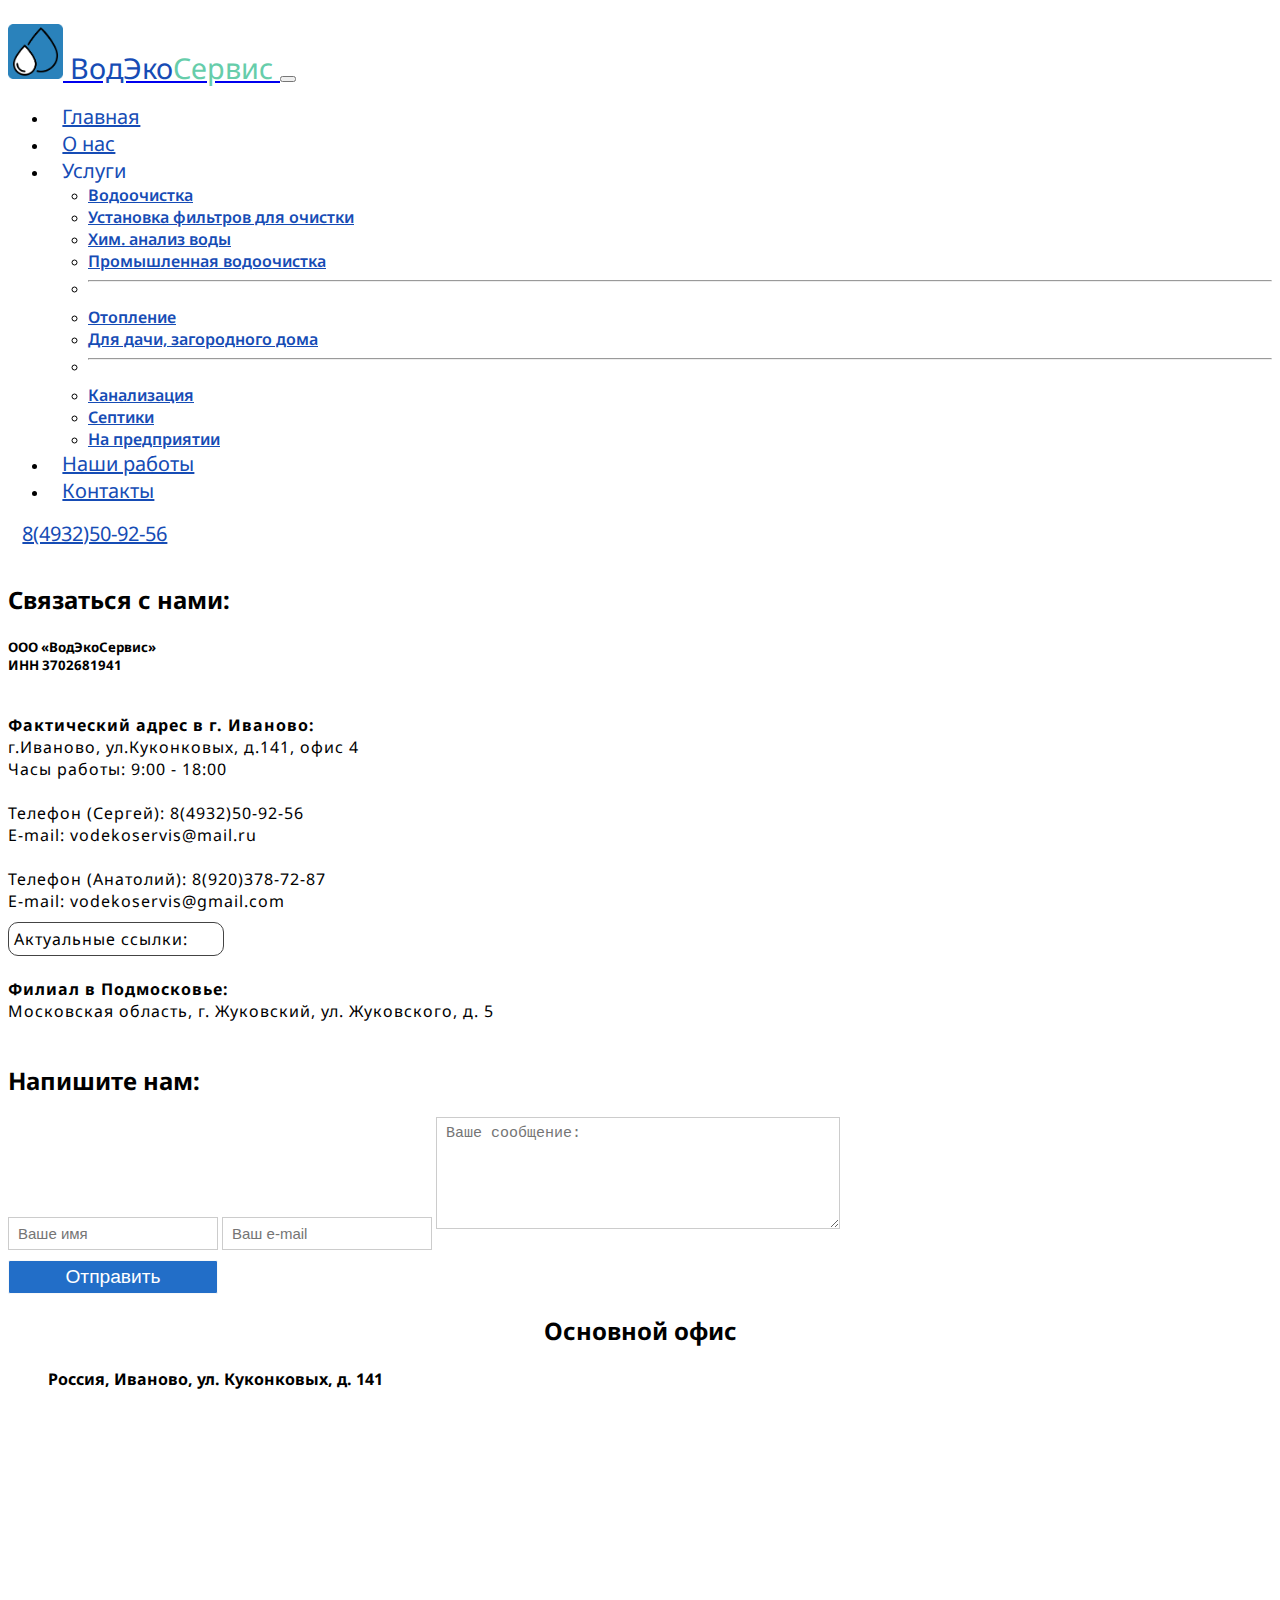
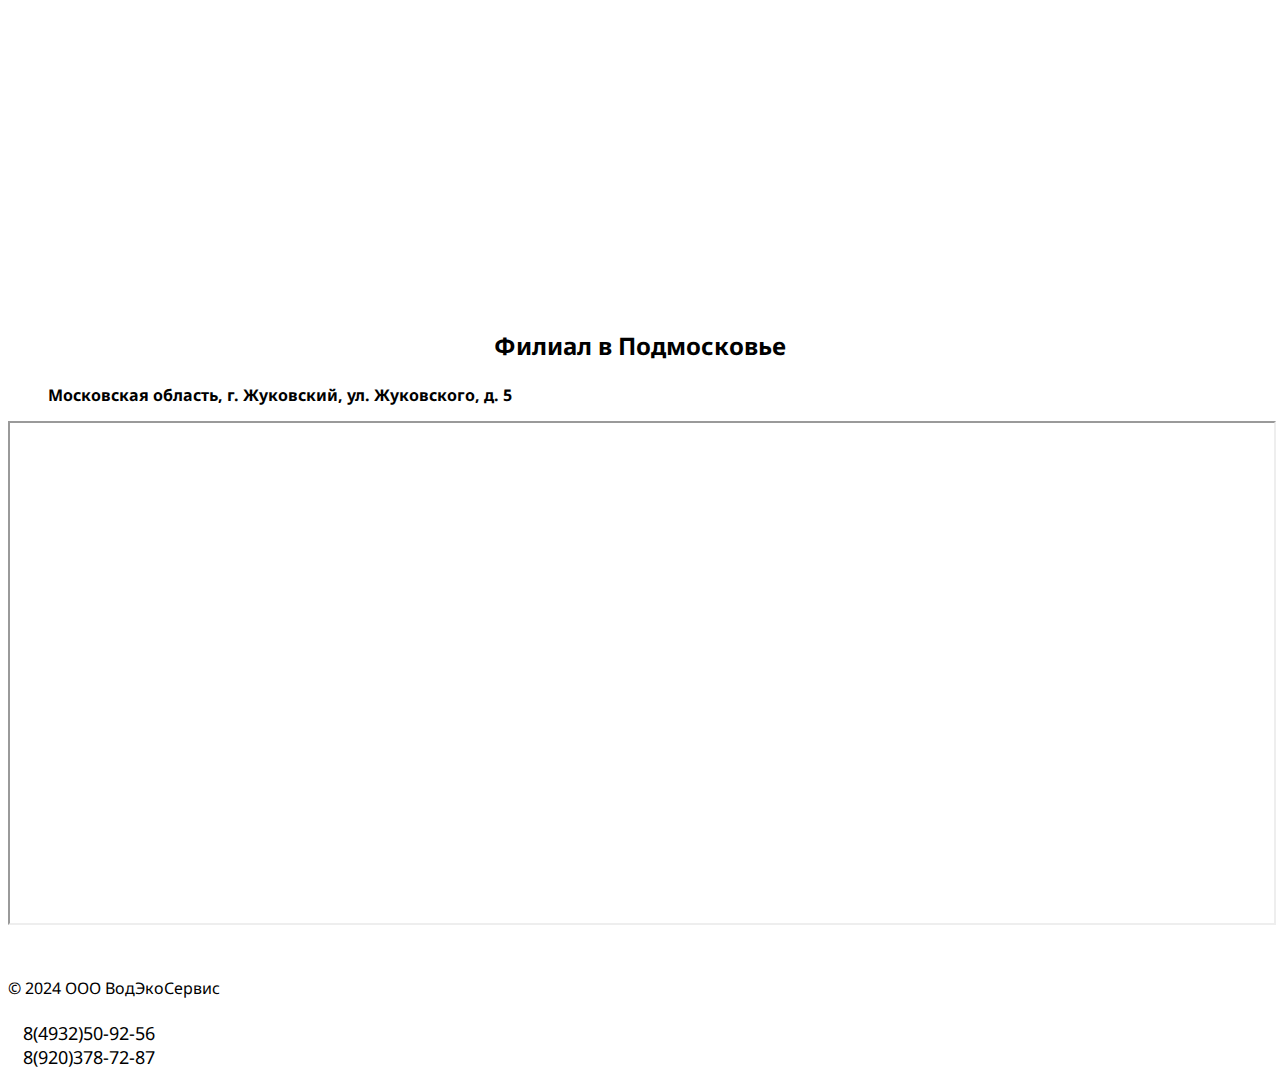
<file: contacts.html>
<!DOCTYPE html>
<html lang="en">
  <head>
    <meta charset="UTF-8">
    <meta http-equiv="X-UA-Compatible" content="IE=edge">
    <meta name="viewport" content="width=device-width, initial-scale=1.0">
    <title>Фильтры для воды в доме и на предприятии в Иваново и Московской области</title>
    <link rel="shortcut icon" href="img/raindrop.png" type="image/png">
    <link rel="preconnect" href="https://fonts.googleapis.com">
    <link rel="preconnect" href="https://fonts.gstatic.com" crossorigin>
    <link href="https://fonts.googleapis.com/css2?family=Noto+Sans&display=swap"
          rel="stylesheet">
    <link href="https://cdn.jsdelivr.net/npm/bootstrap@5.1.3/dist/css/bootstrap.min.css"
          rel="stylesheet"
          integrity="sha384-1BmE4kWBq78iYhFldvKuhfTAU6auU8tT94WrHftjDbrCEXSU1oBoqyl2QvZ6jIW3"
          crossorigin="anonymous">
    <link rel="stylesheet" href="css/style.css">
    <link href="https://fonts.googleapis.com/css?family=Poppins:300,400,500,600,700,800,900&amp;display=swap"
          rel="stylesheet">
    <link href="https://fonts.googleapis.com/css2?family=Roboto:wght@300&display=swap"
          rel="stylesheet">
    <script src="https://ajax.googleapis.com/ajax/libs/jquery/3.4.1/jquery.min.js"></script>
    <script type="text/javascript">
    $(document).ready(function () {
      $("#send").click(function () {
        $("#erconts").fadeIn(500);
        $.ajax(
          {
            type: "POST",
            url: "form.php", // Адрес обработчика
            data: $("#contact").serialize(),
            error: function () {
              $("#erconts").html("Произошла ошибка!");
            },
            beforeSend: function () {
              $("#erconts").html("Отправляем данные...");
            },
            success: function (result) {
              $("#erconts").html(result);

            }
          });
        return false;
      });
    });
    </script>
  </head>
  <body>
    <!-- nav.html -->
    <nav class="navbar navbar-expand-xl navbar-light bg-light">
      <div class="container" style="justify-content:space-between">
        <a class="navbar-brand" href="./index.html">
          <img src="./img/raindrop.png"
               class="img-fluid"
               alt="logo"
               style="height:55px;
                      width: auto">
          <span class="blue">ВодЭко</span><span class="logot">Сервис</span>
        </a>
        <button class="navbar-toggler"
                type="button"
                data-bs-toggle="collapse"
                data-bs-target="#navbarSupportedContent"
                aria-controls="navbarSupportedContent"
                aria-expanded="false"
                aria-label="Toggle navigation">
          <span class="navbar-toggler-icon"></span>
        </button>
        <div class="collapse navbar-collapse" id="navbarSupportedContent">
          <ul class="navbar-nav me-auto mb-2 mb-lg-0">
            <li class="nav-item">
              <a class="nav-link blue" aria-current="page" href="./index.html">Главная</a>
            </li>
            <li class="nav-item">
              <a class="nav-link blue" href="./about.html">О нас</a>
            </li>
            <li class="nav-item dropdown">
              <a class="nav-link dropdown-toggle blue"
                 id="navbarDropdown"
                 role="button"
                 data-bs-toggle="dropdown"
                 aria-expanded="false">Услуги</a>
              <ul class="dropdown-menu" aria-labelledby="navbarDropdown">
                <li>
                  <a class="dropdown-item item_menu blue" href="./vodoochistka.html">Водоочистка</a>
                </li>
                <li>
                  <a class="dropdown-item item_menu blue" href="./filters.html">Установка фильтров для очистки</a>
                </li>
                <li>
                  <a class="dropdown-item item_menu blue" href="./chem_analysis.html">Хим. анализ воды</a>
                </li>
                <li>
                  <a class="dropdown-item item_menu blue" href="./prom_voochistka.html">Промышленная водоочистка</a>
                </li>
                <li>
                  <hr class="dropdown-divider">
                </li>
                <li>
                  <a class="dropdown-item item_menu blue" href="./otoplenye.html">Отопление</a>
                </li>
                <li>
                  <a class="dropdown-item item_menu blue" href="./dacha_otoplenye.html"> Для дачи, загородного
                  дома</a>
                </li>
                <li>
                  <hr class="dropdown-divider">
                </li>
                <li>
                  <a class="dropdown-item item_menu blue" href="./sewage.html">Канализация</a>
                </li>
                <li>
                  <a class="dropdown-item item_menu blue" href="./ceptik.html">Септики</a>
                </li>
                <li>
                  <a class="dropdown-item item_menu blue" href="./prom_sewage.html">На предприятии</a>
                </li>
              </ul>
            </li>
            <li class="nav-item">
              <a class="nav-link blue" aria-current="page" href="./our-works.html">Наши работы</a>
            </li>
            <li class="nav-item">
              <a class="nav-link blue" aria-current="page" href="./contacts.html">Контакты</a>
            </li>
          </ul>
          <a class="nav-link blue" aria-current="page" href="tel:84932509256"><span id="phone">8(4932)50-92-56</span></a>
        </div>
      </div>
    </nav>
    <!-- nav.html/ -->
    <!-- MAIN -->
    <div class="container mt-4">
      <div class="row mt-4 border-top pt-4">
        <div class="col-lg-5">
          <h2>Связаться с нами:</h2>
          <div class="address">
            <h5>
              ООО «ВодЭкоСервис»
              <br>
              ИНН 3702681941
            </h5>
            <br>
            <span style="letter-spacing: 1px;">
              <b>Фактический адрес в г. Иваново:</b>
              <br>
              г.Иваново, ул.Куконковых, д.141, офис 4
              <br>
              Часы работы: 9:00 - 18:00
              <br>
              <br>
              Телефон (Сергей): 8(4932)50-92-56
              <br>
              E-mail: vodekoservis@mail.ru
              <br>
              <br>
              Телефон (Анатолий): 8(920)378-72-87
              <br>
              E-mail: vodekoservis@gmail.com
              <br>
              <div class="col-md-4 d-flex contact-icons">
                Актуальные ссылки:
                <a href="#" class="whatsapp"></a>
                <a href="#" class="mail"></a>
              </div>
              <br>
              <b>Филиал в Подмосковье:</b>
              <br>
              Московская область, г. Жуковский, ул. Жуковского, д. 5
              <br>
              <br>
            </span>
          </div>
        </div>
        <div class="col-lg-7">
          <h2 class="pb-4">Напишите нам:</h2>
          <form id="contact" action="" method="post" name="contact">
            <input id="name" class="txt" name="name" type="name" placeholder="Ваше имя">
            <input id="email"
                   class="txt"
                   name="email"
                   type="email"
                   placeholder="Ваш e-mail">
            <textarea id="msg" class="txtarea" name="msg" placeholder="Ваше сообщение:"></textarea>
            <button id="send">Отправить</button>
          </form>
          <div id="erconts" style="display: none"></div>
        </div>
        <h2 class="mt-4" style="text-align: center;">Основной офис</h2>
        <h4 class="address-margin">Россия, Иваново, ул. Куконковых, д. 141</h4>
        <iframe src="https://yandex.ru/map-widget/v1/?um=constructor%3A847fa23204ff30ddc3d6f4ebc722ed2266c7834284d84e5555aaa7f4b190d3b8&amp;source=constructor"
                width="100%"
                height="500"
                frameborder="0"></iframe>
        <h2 class="mt-4" style="text-align: center;">Филиал в Подмосковье</h2>
        <h4 class="address-margin">Московская область, г. Жуковский, ул. Жуковского, д. 5</h4>
        <iframe src="https://yandex.ru/map-widget/v1/?um=constructor%3A43c8172803b57e15067e56a7b6263a84361c5869139445fd9a782ad1371f5608&amp;source=constructor"
                width="100%"
                height="500"
                frameborder="1"></iframe>
      </div>
    </div>
    <!-- footer.html -->
    <div class="container p-t-3">
      <footer class="d-flex flex-wrap justify-content-between align-items-center pb-4 pt-3 my-4 border-top">
        <div class="col-md-4 d-flex align-items-center">
          <span class="text-muted">© 2024 ООО ВодЭкоСервис</span>
        </div>
        <div class="nav col-md-4 justify-content-end list-unstyled d-flex">
          <a href="#" class="whatsapp"></a>
          <a href="#" class="mail"></a>
          <div class="d-flex">
            <div style="margin-left: 15px; font-size: 18px;">
              <a href="tel:84932509256">8(4932)50-92-56</a>
              <br>
              <a href="tel:89203787287">8(920)378-72-87</a>
            </div>
          </div>
        </div>
      </footer>
    </div>
    <!-- footer.html/ -->
    <script src="https://cdn.jsdelivr.net/npm/bootstrap@5.1.3/dist/js/bootstrap.bundle.min.js"
            integrity="sha384-ka7Sk0Gln4gmtz2MlQnikT1wXgYsOg+OMhuP+IlRH9sENBO0LRn5q+8nbTov4+1p"
            crossorigin="anonymous"></script>
  </body>
</html>
</file>
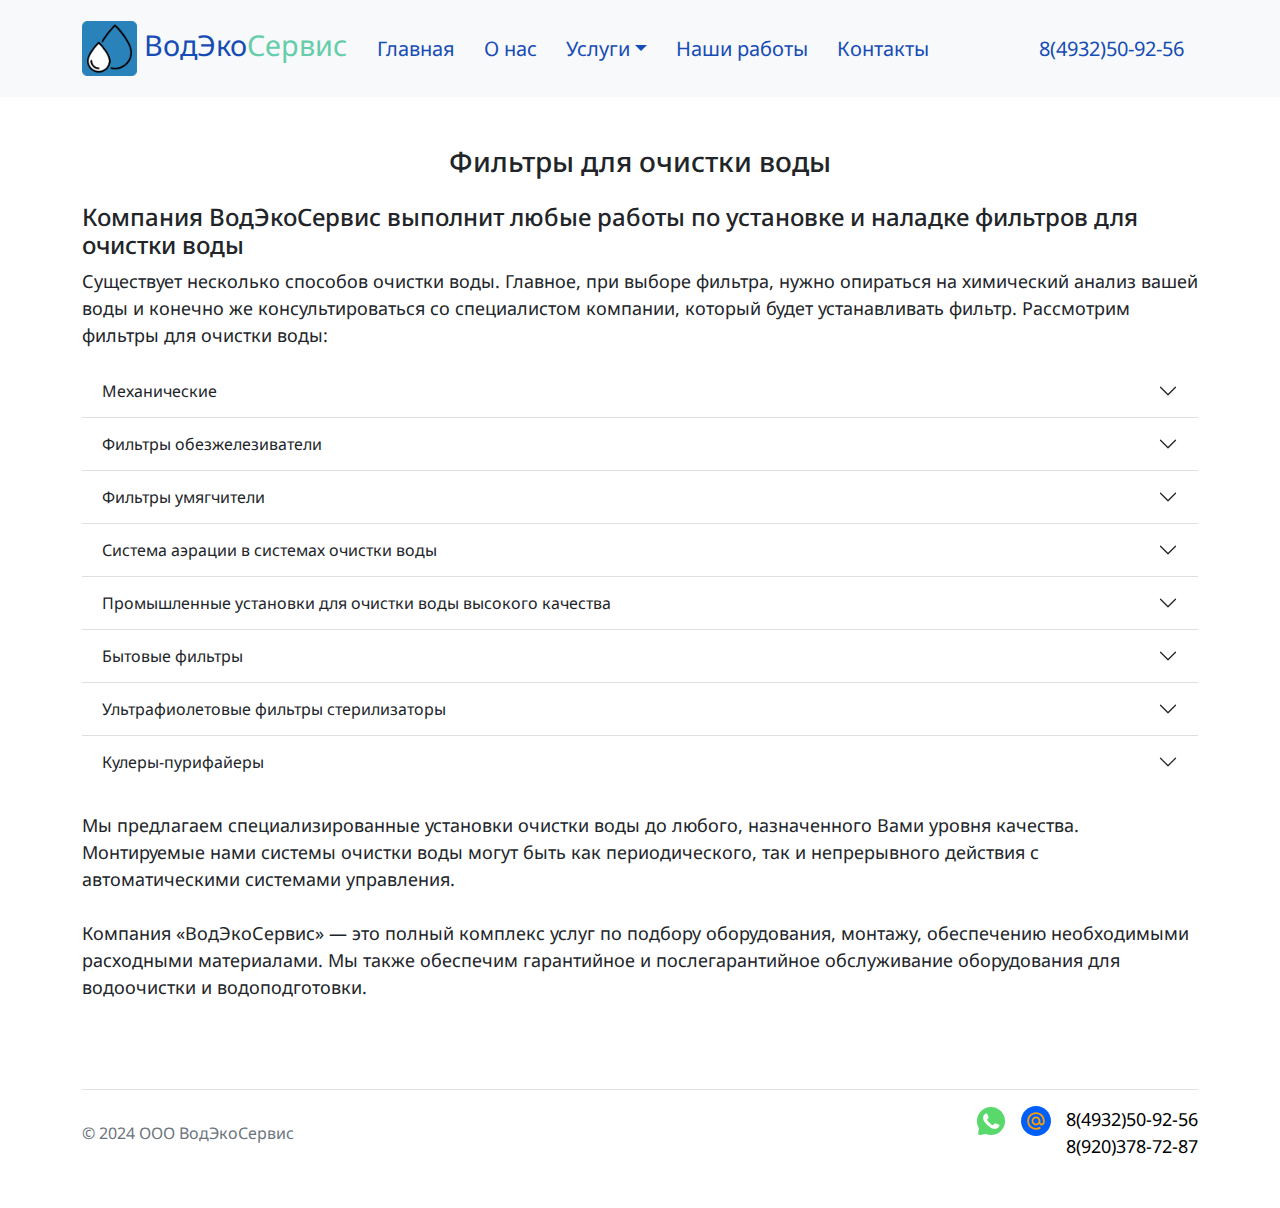
<file: filters.html>
<!DOCTYPE html>
<html lang="en">
  <head>
    <meta charset="UTF-8">
    <meta http-equiv="X-UA-Compatible" content="IE=edge">
    <meta name="viewport" content="width=device-width, initial-scale=1.0">
    <link rel="preconnect" href="https://fonts.googleapis.com">
    <link rel="shortcut icon" href="img/raindrop.png" type="image/png">
    <link rel="preconnect" href="https://fonts.gstatic.com" crossorigin>
    <link href="https://fonts.googleapis.com/css2?family=Noto+Sans&display=swap"
          rel="stylesheet">
    <title>Фильтры для воды в доме и на предприятии в Иваново и Московской области</title>
    <link rel="stylesheet" href="./css/bootstrap.css">
    <link rel="stylesheet" href="./css/style.css">
    <link href="https://fonts.googleapis.com/css?family=Poppins:300,400,500,600,700,800,900&amp;display=swap"
          rel="stylesheet">
    <link href="https://fonts.googleapis.com/css2?family=Roboto:wght@300&display=swap"
          rel="stylesheet">
  </head>
  <body>
    <!-- nav.html -->
    <nav class="navbar navbar-expand-xl navbar-light bg-light">
      <div class="container" style="justify-content:space-between">
        <a class="navbar-brand" href="./index.html">
          <img src="./img/raindrop.png"
               class="img-fluid"
               alt="logo"
               style="height:55px;
                      width: auto">
          <span class="blue">ВодЭко</span><span class="logot">Сервис</span>
        </a>
        <button class="navbar-toggler"
                type="button"
                data-bs-toggle="collapse"
                data-bs-target="#navbarSupportedContent"
                aria-controls="navbarSupportedContent"
                aria-expanded="false"
                aria-label="Toggle navigation">
          <span class="navbar-toggler-icon"></span>
        </button>
        <div class="collapse navbar-collapse" id="navbarSupportedContent">
          <ul class="navbar-nav me-auto mb-2 mb-lg-0">
            <li class="nav-item">
              <a class="nav-link blue" aria-current="page" href="./index.html">Главная</a>
            </li>
            <li class="nav-item">
              <a class="nav-link blue" href="./about.html">О нас</a>
            </li>
            <li class="nav-item dropdown">
              <a class="nav-link dropdown-toggle blue"
                 id="navbarDropdown"
                 role="button"
                 data-bs-toggle="dropdown"
                 aria-expanded="false">Услуги</a>
              <ul class="dropdown-menu" aria-labelledby="navbarDropdown">
                <li>
                  <a class="dropdown-item item_menu blue" href="./vodoochistka.html">Водоочистка</a>
                </li>
                <li>
                  <a class="dropdown-item item_menu blue" href="./filters.html">Установка фильтров для очистки</a>
                </li>
                <li>
                  <a class="dropdown-item item_menu blue" href="./chem_analysis.html">Хим. анализ воды</a>
                </li>
                <li>
                  <a class="dropdown-item item_menu blue" href="./prom_voochistka.html">Промышленная водоочистка</a>
                </li>
                <li>
                  <hr class="dropdown-divider">
                </li>
                <li>
                  <a class="dropdown-item item_menu blue" href="./otoplenye.html">Отопление</a>
                </li>
                <li>
                  <a class="dropdown-item item_menu blue" href="./dacha_otoplenye.html"> Для дачи, загородного
                  дома</a>
                </li>
                <li>
                  <hr class="dropdown-divider">
                </li>
                <li>
                  <a class="dropdown-item item_menu blue" href="./sewage.html">Канализация</a>
                </li>
                <li>
                  <a class="dropdown-item item_menu blue" href="./ceptik.html">Септики</a>
                </li>
                <li>
                  <a class="dropdown-item item_menu blue" href="./prom_sewage.html">На предприятии</a>
                </li>
              </ul>
            </li>
            <li class="nav-item">
              <a class="nav-link blue" aria-current="page" href="./our-works.html">Наши работы</a>
            </li>
            <li class="nav-item">
              <a class="nav-link blue" aria-current="page" href="./contacts.html">Контакты</a>
            </li>
          </ul>
          <a class="nav-link blue" aria-current="page" href="tel:84932509256"><span id="phone">8(4932)50-92-56</span></a>
        </div>
      </div>
    </nav>
    <!-- nav.html/ -->
    <!--MAIN-->
    <div class="container p-t-3">
      <h3>Фильтры для очистки воды</h3>
      <h4>Компания ВодЭкоСервис выполнит любые работы по установке и наладке фильтров для очистки воды</h4>
      <p>
        Существует несколько способов очистки воды.
        Главное, при выборе фильтра, нужно опираться на химический анализ вашей воды и конечно же консультироваться
        со специалистом компании, который будет устанавливать фильтр.
        Рассмотрим фильтры для очистки воды:
      </p>
      <div class="accordion accordion-flush" id="accordionFlushExample">
        <div class="accordion-item">
          <h2 class="accordion-header" id="flush-heading1">
            <button class="accordion-button collapsed"
                    type="button"
                    data-bs-toggle="collapse"
                    data-bs-target="#flush-collapse1"
                    aria-expanded="false"
                    aria-controls="flush-collapseOne">Механические</button>
          </h2>
          <div id="flush-collapse1"
               class="accordion-collapse collapse"
               aria-labelledby="flush-heading1"
               data-bs-parent="#accordionFlushExample">
            <div class="accordion-body">
              <div class="img_wrap right">
                <img src="./img/filters/1.jpg" alt="">
              </div>
              <span>
                <b> ФИЛЬТРЫ для МЕХАНИЧЕСКОЙ ОЧИСТКИ ВОДЫ</b>: Фильтры тонкой очистки предназначены для удаления из воды
                механических частиц, песка, взвесей, ржавчины и коллоидных веществ. Степень фильтрации может достигать
                10-15 микрон.
                В зависимости от загрязненности исходной воды и в целом от класса установки применяют сетчатые, засыпные
                или картриджные фильтры; с ручной либо автоматической промывкой.
                <ul>
                  <br>
                  <li>
                    СЕТЧАТЫЕ ФИЛЬТРЫ. Сетчатые фильтры являются одними из самых простых и надежных устройств среди
                    оборудования водоподготовки. За долгие годы работы сетчатые фильтры очень хорошо себя зарекомендовали.
                    В большинстве случаев сетчатые фильтры имеют низкую цену и одновременно экономичны и надежны при
                    эксплуатации.
                    Применение такого рода оборудования обеспечивает безаварийную работу систем, которые отрицательно
                    реагируют на присутствие в воде абразивных частиц, поэтому осадочный фильтр-грязевик стоит первым в
                    системе и значительно продлевает срок службы остальным компонентам.
                  </li>
                  <br>
                  <li>
                    Фильтры с ПРЯМОТОЧНОЙ ПРОМЫВКОЙ. Промываемые фильтры тонкой очистки воды (с прямоточной промывкой)
                    обеспечивают подачу отфильтрованной воды и препятствуют проникновению в
                    магистрали инородных тел, в частности, частиц ржавчины, волокон пеньки, песчинок и т.п. Эти частицы
                    скапливаются на сетке фильтра и дне чаши,
                    и могут быть легко удалены при включении режима проточной промывки. В процессе промывки поток воды
                    захватывает мусор и удаляется либо в подставленную емкость,
                    либо в канализацию (требуется врезка). Режим промывки выключается простым поворотом ручки шарового
                    клапана.
                  </li>
                  <br>
                  <li>
                    Фильтры с ОБРАТНОЙ ПРОМЫВКОЙ.
                    Фильтры тонкой очистки воды (с обратной промывкой) обеспечивают непрерывную подачу отфильтрованной
                    воды, препятствуя проникновению в магистрали инородных тел, в частности, частиц ржавчины, волокон
                    пеньки, песчинок и т.п. Эти частицы скапливаются на сетке фильтра и дне чаши, и могут быть легко
                    удалены при включении режима обратной промывки.
                    В процессе промывки поток воды проходит через дополнительный участок сетки, очищается, ускоряется во
                    вращающейся турбине, промывает основной участок сетки изнутри и, захватывая мусор на дне колбы,
                    удаляется либо в подставленную емкость, либо в канализацию (требуется врезка). Обратите внимание: Во
                    время включенного режима обратной промывки чистая вода продолжает поступать потребителям. Режим
                    промывки выключается простым поворотом ручки шарового клапана.
                  </li>
                </ul>
              </span>
            </div>
          </div>
        </div>
        <div class="accordion-item">
          <h2 class="accordion-header" id="flush-heading2">
            <button class="accordion-button collapsed"
                    type="button"
                    data-bs-toggle="collapse"
                    data-bs-target="#flush-collapse2"
                    aria-expanded="false"
                    aria-controls="flush-collapseTwo">Фильтры обезжелезиватели</button>
          </h2>
          <div id="flush-collapse2"
               class="accordion-collapse collapse"
               aria-labelledby="flush-heading2"
               data-bs-parent="#accordionFlushExample">
            <div class="accordion-body">
              <div class="img_wrap right">
                <img src="./img/filters/2.jpeg" alt="">
              </div>
              <span>
                <b>ФИЛЬТРЫ ОБЕЗЖЕЛЕЗИВАТЕЛИ (безреагентные)</b>: фильтры этого класса предназначены для удаления из воды
                железа и марганца в растворенном состоянии. Вы уже знаете что наличие железа в питьевой воде ухудшает ее
                вкус и запах, окрашивает воду в желтый цвет различной интенсивности.
                При регулярном употреблении такой воды возрастает опасность различных заболеваний внутренних органов.
                Помимо вреда здоровью, железо, находящееся в воде, способствует появлению желтых подтеков на сантехнике,
                зарастанию и коррозии трубопроводов.
                Для удаления примесей железа из поступающей воды необходимо использовать фильтры обезжелезивания. В
                качестве фильтрующей среды в фильтрах обезжелезивания используются различные вещества, включающие в свой
                состав двуокись марганца (Birm, Greensand и т.п.).
                Двуокись марганца служит катализатором реакции окисления, под действием которого железо и марганец
                переходят в нерастворимую форму и выпадают в осадок.
                При этом некоторые наполнители также эффективно удаляют растворенный в воде сероводород. При больших
                концентрациях железа и/или марганца применяют специальные методики, способствующие их более интенсивному
                окислению.
                очистка воды от железа,
                марганца,
                сероводорода.
                <br>
                <br>
                <b> ФИЛЬТРЫ ОБЕЗЖЕЛЕЗИВАТЕЛИ реагентные</b>: применяются для очистки воды от железа, марганца,
                сероводорода. Фильтры обезжелезиватели — наглядный, хороший пример специализированных фильтров применяемых
                в системах очистки питьевой воды. Фильтры обезжелезиватели участвуют в процессе фильтрации воды в его
                начальной стадии и применяются для удаления главным образом примесей соединений железа.
                Принцип действия реагентного фильтра обезжелезивателя: напорные фильтры с фильтрующей средой, окисляют
                растворенное в воде железо, при этом железо и марганец переходят в нерастворимую форму и выпадают в
                осадок. Осадок задерживается в слое фильтрующей загрузки и в дальнейшем вымывается в дренаж при обратной
                промывке.
                Так же происходит удаление сероводорода. Процесс полностью автоматизирован.
                очистка воды от железа, марганца,
              сероводорода.</span>
            </div>
          </div>
        </div>
        <div class="accordion-item">
          <h2 class="accordion-header" id="flush-heading3">
            <button class="accordion-button collapsed"
                    type="button"
                    data-bs-toggle="collapse"
                    data-bs-target="#flush-collapse3"
                    aria-expanded="false"
                    aria-controls="flush-collapseThree">Фильтры умягчители</button>
          </h2>
          <div id="flush-collapse3"
               class="accordion-collapse collapse"
               aria-labelledby="flush-heading3"
               data-bs-parent="#accordionFlushExample">
            <div class="accordion-body">
              <div class="img_wrap right">
                <img src="./img/filters/3.jpeg" alt="">
              </div>
              <span> <b> ФИЛЬТРЫ УМЯГЧИТЕЛИ</b> : Установки умягчения предназначены для удаления солей жесткости и
                снижения жесткости воды.
                Благодаря применению специальных засыпок фильтры этого типа могут обладать комплексным действием и
                способны удалять из воды определенные количества нитратов,
                нитритов, сульфатов, солей тяжелых металлов, органических соединений, а также железа и марганца. Требуют
                регенерации солевым раствором и поэтому снабжаются специальным баком для его приготовления (бак
                солерастворитель). Благодаря применению автоматических блоков управления регенерация происходит в заданном
                режиме
                (обычно в ночное время суток) и не требует вмешательства. В качестве наполнителя фильтров используются
                катионообменные смолы.
                <br>
                <br>
                <b>ФИЛЬТРЫ УМЯГЧИТЕЛИ (непрерывного действия)</b>: установки умягчения воды предназначены для удаления
                солей жесткости и снижения жесткости воды. Благодаря применению специальных засыпок фильтры этого типа
                могут обладать комплексным действием и способны удалять из воды определенные количества нитратов,
                нитритов, сульфатов, солей тяжелых металлов, органических соединений, а также железа и марганца.
                <br>
                Требуют регенерации солевым раствором и поэтому снабжаются специальным баком для его приготовления (бак
                солерастворитель). Благодаря применению автоматических
                блоков управления регенерация происходит в заданном режиме (обычно в ночное время суток) и не требует
                вмешательства. В качестве наполнителя фильтров используются
              катионообменные смолы.</span>
            </div>
          </div>
        </div>
        <div class="accordion-item">
          <h2 class="accordion-header" id="flush-heading4">
            <button class="accordion-button collapsed"
                    type="button"
                    data-bs-toggle="collapse"
                    data-bs-target="#flush-collapse4"
                    aria-expanded="false"
                    aria-controls="flush-collapseThree">Система аэрации в системах очистки воды</button>
          </h2>
          <div id="flush-collapse4"
               class="accordion-collapse collapse"
               aria-labelledby="flush-heading4"
               data-bs-parent="#accordionFlushExample">
            <div class="accordion-body">
              <div class="img_wrap right">
                <img src="./img/filters/4.jpeg" alt="">
              </div>
              <span><b>Система аэрации в системах очистки воды</b>: аэрационная колонна.
                Позволяют интенсифицировать процессы окисления растворенного в воде железа и марганца. А также
                обеспечивают очистку воды до требований СанПиН 2.1.4.1074-01
                Вода питьевая по содержанию сероводорода (которого должно быть не более 0,003 мг/л).
                Также предназначены для очистки воды от газов; в первую очередь сероводорода, углекислого газа, метана и
                других загрязнений. Присутствие этих газов — причина
                значительного (ощутимого) ухудшения органолептических свойств воды.
                НАПОРНАЯ СИСТЕМА АЭРАЦИИ. Состоит из аэрационной колонны и компрессора.
                Принцип действия:
                компрессор осуществляет напорную аэрацию путем нагнетания воздуха. ВАЖНО: его конструкция не должна
                способствовать внесению каких либо посторонних примесей в воду.
                Поэтому к использованию в аэрационных колоннах разрешены только безмасляные компрессоры. Они отличаются
                малошумностью, что дает возможность применения безмасляных компрессоров в индивидуальных (домашних)
                системах водоподготовки.
              </span>
            </div>
          </div>
        </div>
        <div class="accordion-item">
          <h2 class="accordion-header" id="flush-heading5">
            <button class="accordion-button collapsed"
                    type="button"
                    data-bs-toggle="collapse"
                    data-bs-target="#flush-collapse5"
                    aria-expanded="false"
                    aria-controls="flush-collapseThree">
              Промышленные установки для очистки воды высокого качества
            </button>
          </h2>
          <div id="flush-collapse5"
               class="accordion-collapse collapse"
               aria-labelledby="flush-heading5"
               data-bs-parent="#accordionFlushExample">
            <div class="accordion-body">
              <div class="img_wrap right">
                <img src="./img/filters/5.jpeg" alt="">
              </div>
              <span><b>Промышленные установки для очистки воды высокого качества (технология очистки воды методом
                обратного осмоса)</b>.
                Промышленные системы водоочистки и водоподготовки используются для:
                обеспечения очищенной водой объектов с большим объемом суточного водопотребления: (санаторные и
                гостиничные комплексы, рестораны, столовые и предприятия общественного питания, спортивные комплексы и
                бассейны). Здесь применяется как общая очистка воды от железа, избыточных солей жесткости, так и доочистка
                питьевой воды, полное умягчение или обессоливание воды в зависимости от нужд потребителей, обеспечение
                водой производств, предъявляющих особые требования к потребляемой воде (пищевых, медицинских,
                фармацевтических). В этих случаях предлагается специализированное автоматизированное оборудование,
                многоступенчатые схемы обессоливания с применением ионного обмена и обратного осмоса.
                Выполнение требований, предъявляемых к качеству воды на подобных производствах, часто представляет
                серьезную технологическую задачу.
                Коммерческие системы водоочистки и водоподготовки предназначены главным образом для использования на
                профильных предприятиях, где используется:
                профессиональное кухонное и ресторанное оборудование (посудомоечные машины, бойлеры, паровые пекарни,
                кофемашины, ледогенераторы, аппараты по розливу напитков и др.)
                профессиональное оборудование для прачечных, химчисток, автомоек (стиральные машины, парогенераторы,
                аппараты высокого давления и т.д.)
                Коммерческие системы водоочистки и водоподготовки подбираются индивидуально по заказу, учитывая конкретные
                требования Вашего производства к конечному качеству воды.
                Они комплектуются большими универсальными фильтрами и обратноосмотическими системами от средней до высокой
                (20-200 л/час) производительности.
              </span>
            </div>
          </div>
        </div>
        <div class="accordion-item">
          <h2 class="accordion-header" id="flush-heading6">
            <button class="accordion-button collapsed"
                    type="button"
                    data-bs-toggle="collapse"
                    data-bs-target="#flush-collapse6"
                    aria-expanded="false"
                    aria-controls="flush-collapseThree">Бытовые фильтры</button>
          </h2>
          <div id="flush-collapse6"
               class="accordion-collapse collapse"
               aria-labelledby="flush-heading6"
               data-bs-parent="#accordionFlushExample">
            <div class="accordion-body">
              <span>Установка бытовых фильтров для очистки воды обеспечивает доочистку холодной
                питьевой воды из водопровода (или после прохождения другой системы водоподготовки).
                В большинстве моделей домашних систем фильтрации применяется обратный осмос, самый совершенный метод
                водоочистки (вода продавливается через полупроницаемую мембрану, которая не пропускает (удаляет)
                практически все вредные примеси. При этом не используются химические реактивы.
                Следовательно — в воду не попадает никаких посторонних веществ.
                Вам следует знать: – на основе аналогичных систем – только гораздо большей производительности, выпускается
                и поступает в продажу бутилированная питьевая вода. Обратноосмотические бытовые системы фильтрации – Ваш
                личный мини-завод по производству питьевой воды отличного качества.
              </span>
            </div>
          </div>
        </div>
        <div class="accordion-item">
          <h2 class="accordion-header" id="flush-heading7">
            <button class="accordion-button collapsed"
                    type="button"
                    data-bs-toggle="collapse"
                    data-bs-target="#flush-collapse7"
                    aria-expanded="false"
                    aria-controls="flush-collapseThree">Ультрафиолетовые фильтры стерилизаторы</button>
          </h2>
          <div id="flush-collapse7"
               class="accordion-collapse collapse"
               aria-labelledby="flush-heading7"
               data-bs-parent="#accordionFlushExample">
            <div class="accordion-body">
              <div class="img_wrap right">
                <img src="./img/filters/6.jpg" alt="">
              </div>
              <span><b>Ультрафиолетовые фильтры стерилизаторы</b>: удаление из воды бактериологических загрязнений
                (уничтожение бактерий и вирусов).
                Встречаем часто и другие названия: фильтры стерилизаторы, фильтры УФ, лампы-стерилизаторы — применяются
                для обеззараживания или стерилизации воды в системах водоочистки.
                Наиболее распространенным методом борьбы с бактериологическим загрязнением (наличие в воде микробов и
                бактерий) является обработка воды излучением с длиной волны 254 нм. При этих параметрах излучения
                достигается наибольший эффект стерилизации воды.
                Для этого применяются особые фильтры-стерилизаторы : специальные ультрафиолетовые лампы, смонтированные в
                жестком корпусе, внутри которого протекает вода, подвергаясь воздействию УФ излучения. Этот метод
                применяется для эффективного обеззараживания воды в коттеджах, домах, лабораториях, ресторанах, больницах,
                промышленных предприятиях и системах коллективного водоснабжения.
                Следует отметить сразу: фильтры УФ (лампы-стерилизаторы) нейтрализуют все известные болезнетворные
                микроорганизмы с большим запасом надежности.
                Для примера самые грозные возбудители болезней: кишечная палочка, бацилла дизентерии, возбудители холеры и
                тифа, вирусы гепатита и гриппа, сальмонелла, цисты Giardia Lamblia и Cryptosporidium погибают уже при дозе
                облучения менее 10 мДж/кв.см.
                Лампы современных УФ стерилизаторов обеспечивают дозу облучения в три раза больше (не менее
              30мДж/кв.см).</span>
            </div>
          </div>
        </div>
        <div class="accordion-item">
          <h2 class="accordion-header" id="flush-heading8">
            <button class="accordion-button collapsed"
                    type="button"
                    data-bs-toggle="collapse"
                    data-bs-target="#flush-collapse8"
                    aria-expanded="false"
                    aria-controls="flush-collapseThree">Кулеры-пурифайеры</button>
          </h2>
          <div id="flush-collapse8"
               class="accordion-collapse collapse"
               aria-labelledby="flush-heading8"
               data-bs-parent="#accordionFlushExample">
            <div class="accordion-body">
              <span><b>Кулеры-пурифайеры</b>: Экономичные технологии обеспечения чистой водой
                офиса или дома.
                Пурифайеры — это кулеры со встроенной системой фильтров. Аппараты подключаются к любому водопроводу
                холодной воды находящимся на расстоянии до 100м с помощью пластиковой 6мм трубки.
                По сравнению с обычными кулерами, пурифайеры являются более экономичным средством для обеспечения чистой
                питьевой водой офиса (или дома). Их главное назначение — пурифайеры просто незаменимы там, куда возить
                бутилированную воду экономически не выгодно из-за дальнего расстояния.
              </span>
            </div>
          </div>
          <br>
          <p>
            Мы предлагаем специализированные установки очистки воды до любого, назначенного Вами уровня качества.
            Монтируемые нами системы очистки воды могут быть как периодического, так и непрерывного действия с
            автоматическими системами управления.
            <br>
            <br>
            Компания «ВодЭкоСервис» — это полный комплекс услуг по подбору оборудования, монтажу, обеспечению необходимыми
            расходными материалами. Мы также обеспечим гарантийное и послегарантийное обслуживание оборудования для
            водоочистки и водоподготовки.
          </p>
        </p>
      </div>
    </div>
  </div>
  <!-- footer.html -->
  <div class="container p-t-3">
    <footer class="d-flex flex-wrap justify-content-between align-items-center pb-4 pt-3 my-4 border-top">
      <div class="col-md-4 d-flex align-items-center">
        <span class="text-muted">© 2024 ООО ВодЭкоСервис</span>
      </div>
      <div class="nav col-md-4 justify-content-end list-unstyled d-flex">
        <a href="#" class="whatsapp"></a>
        <a href="#" class="mail"></a>
        <div class="d-flex">
          <div style="margin-left: 15px; font-size: 18px;">
            <a href="tel:84932509256">8(4932)50-92-56</a>
            <br>
            <a href="tel:89203787287">8(920)378-72-87</a>
          </div>
        </div>
      </div>
    </footer>
  </div>
  <!-- footer.html/ -->
  <script src="https://cdn.jsdelivr.net/npm/bootstrap@5.1.3/dist/js/bootstrap.bundle.min.js"
          integrity="sha384-ka7Sk0Gln4gmtz2MlQnikT1wXgYsOg+OMhuP+IlRH9sENBO0LRn5q+8nbTov4+1p"
          crossorigin="anonymous"></script>
</body>
</html>
</file>
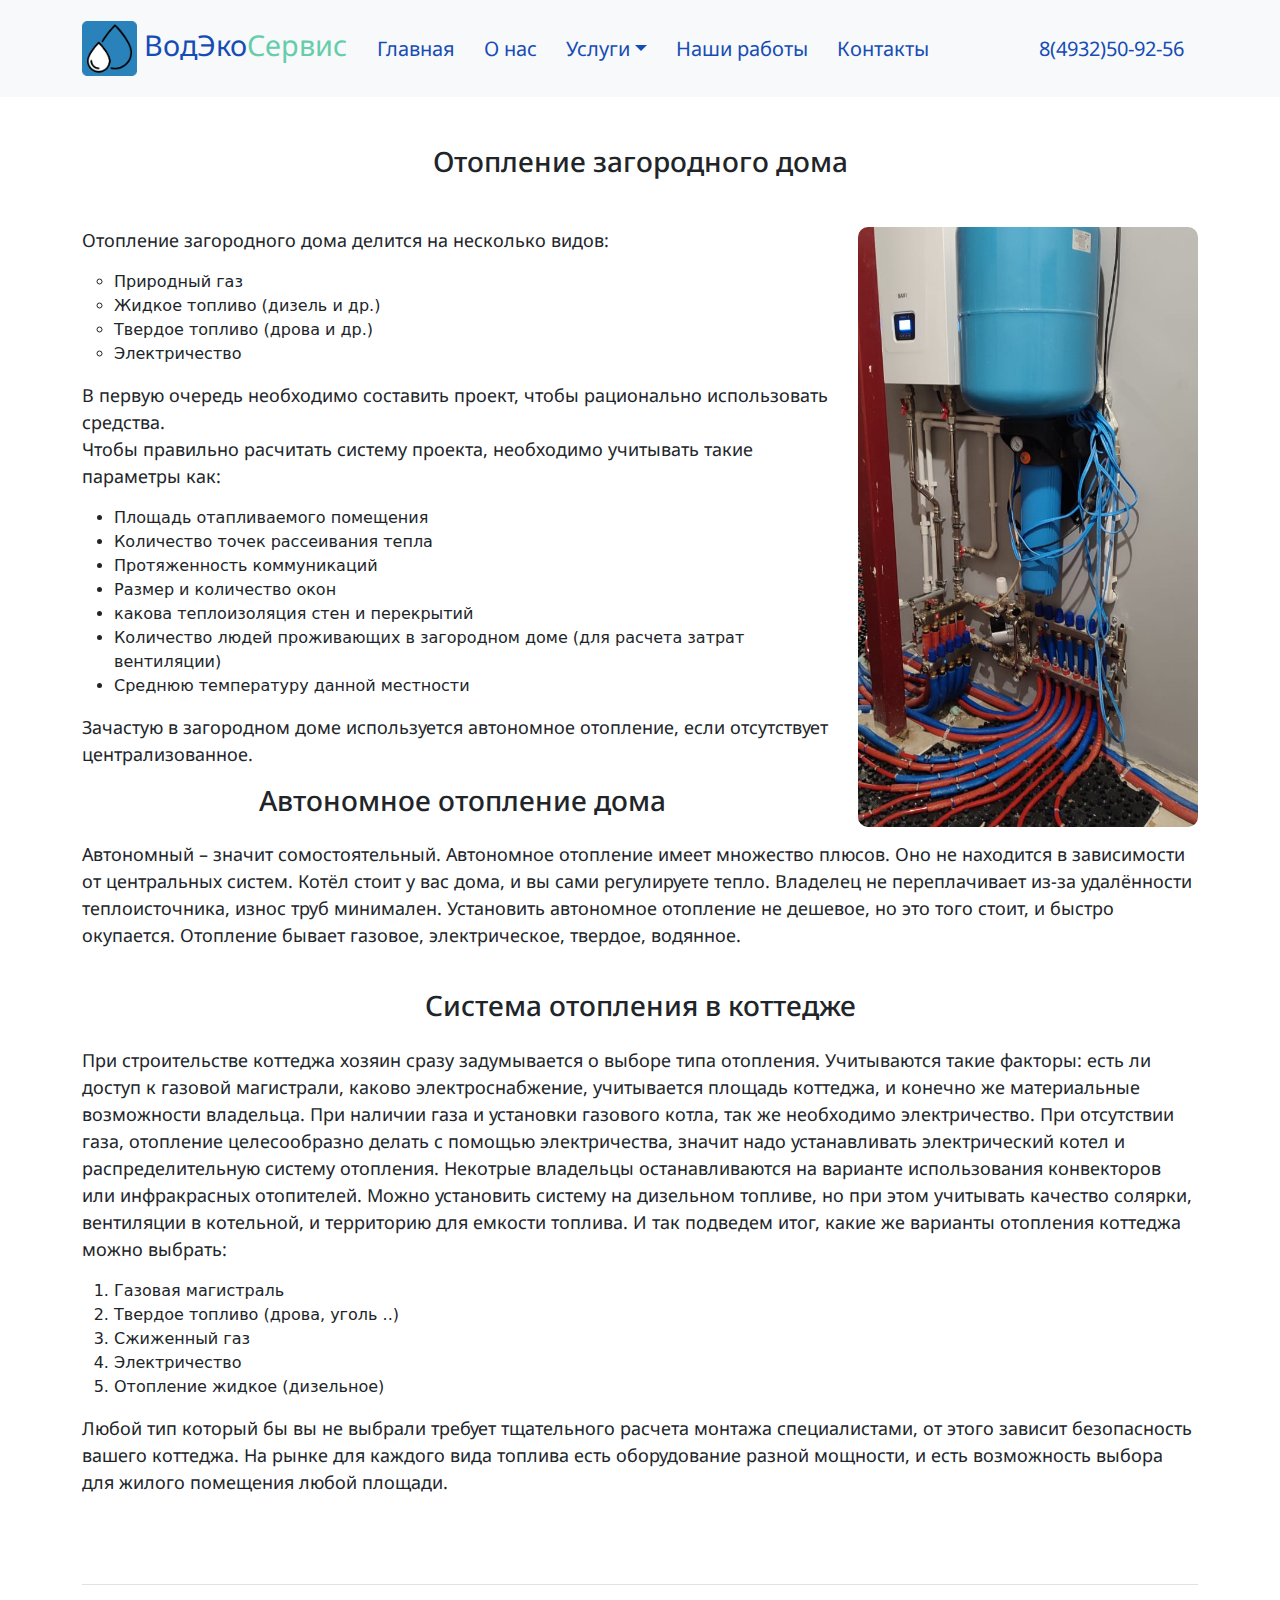
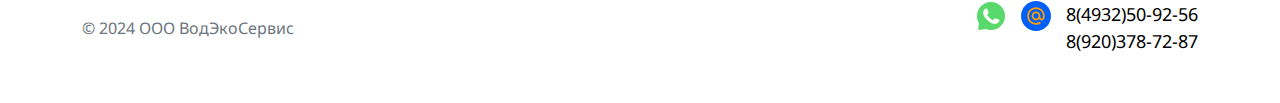
<file: otoplenye.html>
<!DOCTYPE html>
<html lang="en">
  <head>
    <meta charset="UTF-8">
    <meta http-equiv="X-UA-Compatible" content="IE=edge">
    <meta name="viewport" content="width=device-width, initial-scale=1.0">
    <link rel="preconnect" href="https://fonts.googleapis.com">
    <link rel="shortcut icon" href="img/raindrop.png" type="image/png">
    <link rel="preconnect" href="https://fonts.gstatic.com" crossorigin>
    <link href="https://fonts.googleapis.com/css2?family=Noto+Sans&display=swap"
          rel="stylesheet">
    <title>Фильтры для воды в доме и на предприятии в Иваново и Московской области</title>
    <link rel="stylesheet" href="./css/bootstrap.css">
    <link rel="stylesheet" href="./css/style.css">
    <link href="https://fonts.googleapis.com/css?family=Poppins:300,400,500,600,700,800,900&amp;display=swap"
          rel="stylesheet">
    <link href="https://fonts.googleapis.com/css2?family=Roboto:wght@300&display=swap"
          rel="stylesheet">
  </head>
  <body>
    <!-- nav.html -->
    <nav class="navbar navbar-expand-xl navbar-light bg-light">
      <div class="container" style="justify-content:space-between">
        <a class="navbar-brand" href="./index.html">
          <img src="./img/raindrop.png"
               class="img-fluid"
               alt="logo"
               style="height:55px;
                      width: auto">
          <span class="blue">ВодЭко</span><span class="logot">Сервис</span>
        </a>
        <button class="navbar-toggler"
                type="button"
                data-bs-toggle="collapse"
                data-bs-target="#navbarSupportedContent"
                aria-controls="navbarSupportedContent"
                aria-expanded="false"
                aria-label="Toggle navigation">
          <span class="navbar-toggler-icon"></span>
        </button>
        <div class="collapse navbar-collapse" id="navbarSupportedContent">
          <ul class="navbar-nav me-auto mb-2 mb-lg-0">
            <li class="nav-item">
              <a class="nav-link blue" aria-current="page" href="./index.html">Главная</a>
            </li>
            <li class="nav-item">
              <a class="nav-link blue" href="./about.html">О нас</a>
            </li>
            <li class="nav-item dropdown">
              <a class="nav-link dropdown-toggle blue"
                 id="navbarDropdown"
                 role="button"
                 data-bs-toggle="dropdown"
                 aria-expanded="false">Услуги</a>
              <ul class="dropdown-menu" aria-labelledby="navbarDropdown">
                <li>
                  <a class="dropdown-item item_menu blue" href="./vodoochistka.html">Водоочистка</a>
                </li>
                <li>
                  <a class="dropdown-item item_menu blue" href="./filters.html">Установка фильтров для очистки</a>
                </li>
                <li>
                  <a class="dropdown-item item_menu blue" href="./chem_analysis.html">Хим. анализ воды</a>
                </li>
                <li>
                  <a class="dropdown-item item_menu blue" href="./prom_voochistka.html">Промышленная водоочистка</a>
                </li>
                <li>
                  <hr class="dropdown-divider">
                </li>
                <li>
                  <a class="dropdown-item item_menu blue" href="./otoplenye.html">Отопление</a>
                </li>
                <li>
                  <a class="dropdown-item item_menu blue" href="./dacha_otoplenye.html"> Для дачи, загородного
                  дома</a>
                </li>
                <li>
                  <hr class="dropdown-divider">
                </li>
                <li>
                  <a class="dropdown-item item_menu blue" href="./sewage.html">Канализация</a>
                </li>
                <li>
                  <a class="dropdown-item item_menu blue" href="./ceptik.html">Септики</a>
                </li>
                <li>
                  <a class="dropdown-item item_menu blue" href="./prom_sewage.html">На предприятии</a>
                </li>
              </ul>
            </li>
            <li class="nav-item">
              <a class="nav-link blue" aria-current="page" href="./our-works.html">Наши работы</a>
            </li>
            <li class="nav-item">
              <a class="nav-link blue" aria-current="page" href="./contacts.html">Контакты</a>
            </li>
          </ul>
          <a class="nav-link blue" aria-current="page" href="tel:84932509256"><span id="phone">8(4932)50-92-56</span></a>
        </div>
      </div>
    </nav>
    <!-- nav.html/ -->
    <!--MAIN-->
    <main>
      <div class="container p-t-3">
        <h3 class="text-center">Отопление загородного дома</h3>
        <br>
        <div class="img_wrap right">
          <img src="./img/list2/3.jpeg" style="height: 600px;" alt="">
        </div>
        <p>
          Отопление загородного дома делится на несколько видов:
          <ul type="circle">
            <li>Природный газ</li>
            <li>Жидкое топливо (дизель и др.)</li>
            <li>Твердое топливо (дрова и др.)</li>
            <li>Электричество</li>
          </ul>
          <p>
            В первую очередь необходимо составить проект, чтобы рационально использовать средства.
            <br>
            Чтобы правильно расчитать систему проекта, необходимо учитывать такие параметры как:
            <br>
          </p>
          <ul>
            <li>Площадь отапливаемого помещения</li>
            <li>Количество точек рассеивания тепла</li>
            <li>Протяженность коммуникаций</li>
            <li>Размер и количество окон</li>
            <li>какова теплоизоляция стен и перекрытий</li>
            <li>
              Количество людей проживающих в загородном доме
              (для расчета затрат вентиляции)
            </li>
            <li>Среднюю температуру данной местности</li>
          </ul>
          <p>Зачастую в загородном доме используется автономное отопление, если отсутствует централизованное.</p>
          <h3>Автономное отопление дома</h3>
          <p>
            Автономный – значит сомостоятельный. Автономное отопление имеет множество плюсов. Оно не находится в зависимости
            от центральных систем.
            Котёл стоит у вас дома, и вы сами регулируете тепло. Владелец не переплачивает из-за удалённости теплоисточника,
            износ труб минимален. Установить автономное отопление не дешевое, но это того стоит, и быстро окупается.
            Отопление бывает газовое, электрическое, твердое, водянное.
          </p>
          <br>
          <h3>Система отопления в коттедже</h3>
          <p>
            При строительстве коттеджа хозяин сразу задумывается о выборе типа отопления. Учитываются такие факторы: есть ли
            доступ к газовой магистрали, каково электроснабжение,
            учитывается площадь коттеджа, и конечно же материальные возможности владельца.
            При наличии газа и установки газового котла, так же необходимо электричество.
            При отсутствии газа, отопление целесообразно делать с помощью электричества, значит надо устанавливать
            электрический котел и распределительную систему отопления.
            Некотрые владельцы останавливаются на варианте использования конвекторов или инфракрасных отопителей.
            Можно установить систему на дизельном топливе, но при этом учитывать качество солярки, вентиляции в котельной, и
            территорию для емкости топлива.
            И так подведем итог, какие же варианты отопления коттеджа можно выбрать:
            <ol>
              <li>Газовая магистраль</li>
              <li>Твердое топливо (дрова, уголь ..)</li>
              <li>Сжиженный газ</li>
              <li>Электричество</li>
              <li>Отопление жидкое (дизельное)</li>
            </ol>
            <p>
              Любой тип который бы вы не выбрали требует тщательного расчета монтажа специалистами, от этого зависит
              безопасность вашего коттеджа.
              На рынке для каждого вида топлива есть оборудование разной мощности, и есть возможность выбора для жилого
              помещения любой площади.
            </p>
          </p>
        </p>
      </div>
    </main>
    <!-- footer.html -->
    <div class="container p-t-3">
      <footer class="d-flex flex-wrap justify-content-between align-items-center pb-4 pt-3 my-4 border-top">
        <div class="col-md-4 d-flex align-items-center">
          <span class="text-muted">© 2024 ООО ВодЭкоСервис</span>
        </div>
        <div class="nav col-md-4 justify-content-end list-unstyled d-flex">
          <a href="#" class="whatsapp"></a>
          <a href="#" class="mail"></a>
          <div class="d-flex">
            <div style="margin-left: 15px; font-size: 18px;">
              <a href="tel:84932509256">8(4932)50-92-56</a>
              <br>
              <a href="tel:89203787287">8(920)378-72-87</a>
            </div>
          </div>
        </div>
      </footer>
    </div>
    <!-- footer.html/ -->
    <script src="https://cdn.jsdelivr.net/npm/bootstrap@5.1.3/dist/js/bootstrap.bundle.min.js"
            integrity="sha384-ka7Sk0Gln4gmtz2MlQnikT1wXgYsOg+OMhuP+IlRH9sENBO0LRn5q+8nbTov4+1p"
            crossorigin="anonymous"></script>
  </body>
</html>
</file>
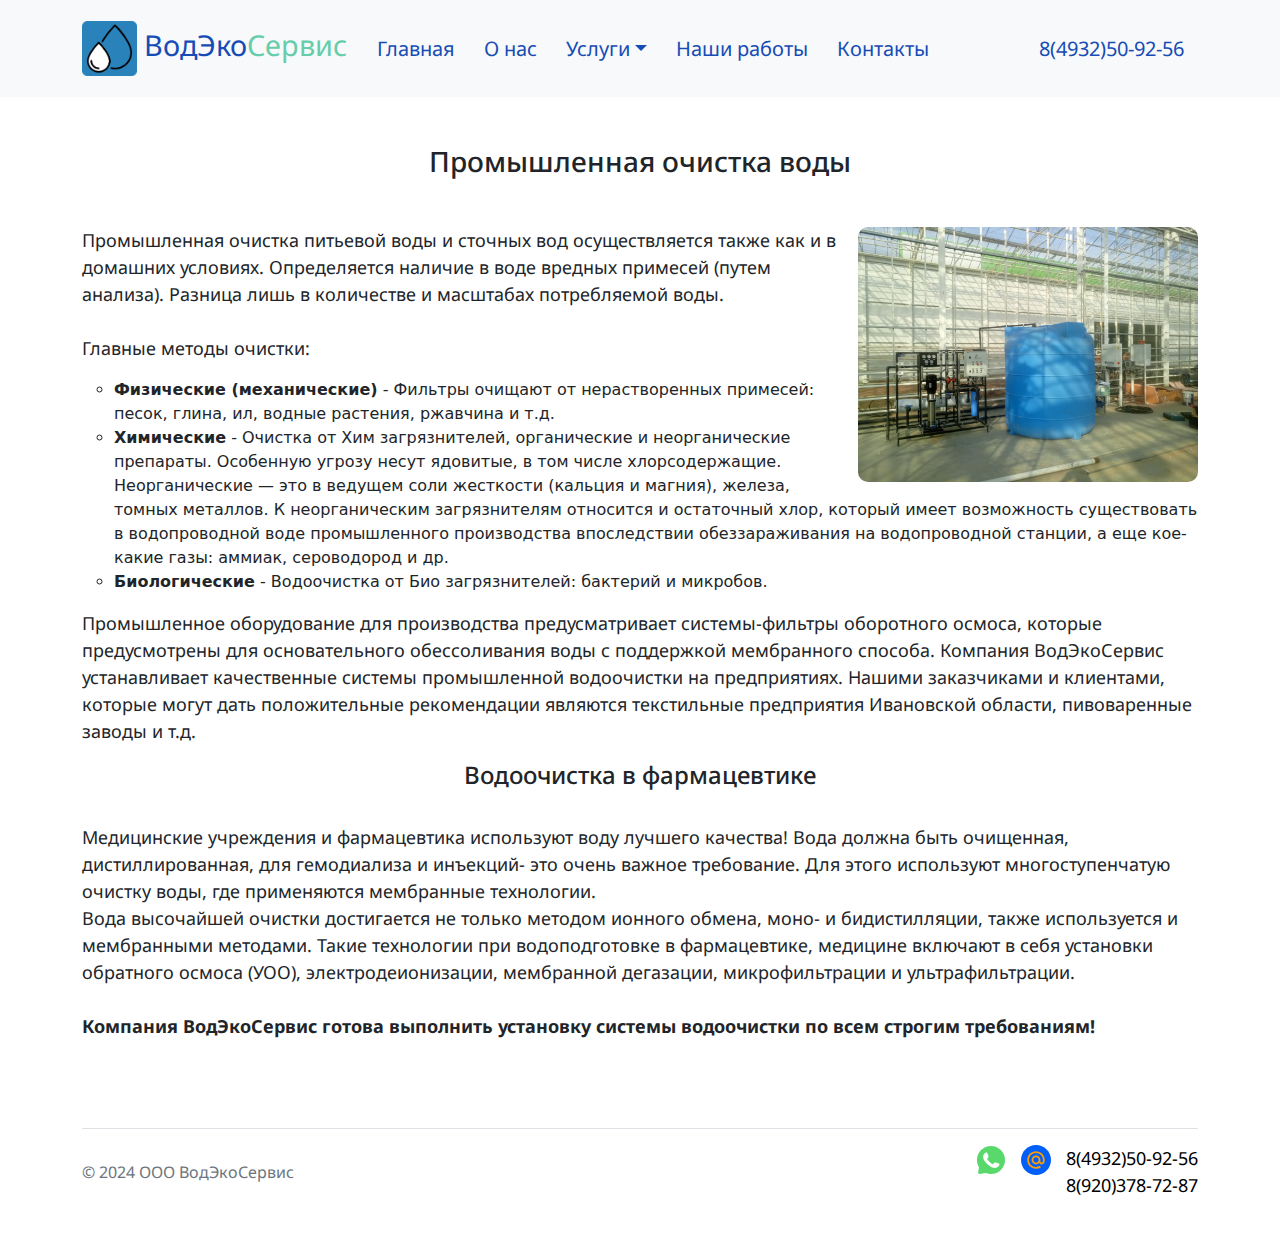
<file: prom_voochistka.html>
<!DOCTYPE html>
<html lang="en">
  <head>
    <meta charset="UTF-8">
    <meta http-equiv="X-UA-Compatible" content="IE=edge">
    <meta name="viewport" content="width=device-width, initial-scale=1.0">
    <link rel="preconnect" href="https://fonts.googleapis.com">
    <link rel="shortcut icon" href="img/raindrop.png" type="image/png">
    <link rel="preconnect" href="https://fonts.gstatic.com" crossorigin>
    <link href="https://fonts.googleapis.com/css2?family=Noto+Sans&display=swap"
          rel="stylesheet">
    <title>Фильтры для воды в доме и на предприятии в Иваново и Московской области</title>
    <link rel="stylesheet" href="./css/bootstrap.css">
    <link rel="stylesheet" href="./css/style.css">
    <link href="https://fonts.googleapis.com/css?family=Poppins:300,400,500,600,700,800,900&amp;display=swap"
          rel="stylesheet">
    <link href="https://fonts.googleapis.com/css2?family=Roboto:wght@300&display=swap"
          rel="stylesheet">
  </head>
  <body>
    <!-- nav.html -->
    <nav class="navbar navbar-expand-xl navbar-light bg-light">
      <div class="container" style="justify-content:space-between">
        <a class="navbar-brand" href="./index.html">
          <img src="./img/raindrop.png"
               class="img-fluid"
               alt="logo"
               style="height:55px;
                      width: auto">
          <span class="blue">ВодЭко</span><span class="logot">Сервис</span>
        </a>
        <button class="navbar-toggler"
                type="button"
                data-bs-toggle="collapse"
                data-bs-target="#navbarSupportedContent"
                aria-controls="navbarSupportedContent"
                aria-expanded="false"
                aria-label="Toggle navigation">
          <span class="navbar-toggler-icon"></span>
        </button>
        <div class="collapse navbar-collapse" id="navbarSupportedContent">
          <ul class="navbar-nav me-auto mb-2 mb-lg-0">
            <li class="nav-item">
              <a class="nav-link blue" aria-current="page" href="./index.html">Главная</a>
            </li>
            <li class="nav-item">
              <a class="nav-link blue" href="./about.html">О нас</a>
            </li>
            <li class="nav-item dropdown">
              <a class="nav-link dropdown-toggle blue"
                 id="navbarDropdown"
                 role="button"
                 data-bs-toggle="dropdown"
                 aria-expanded="false">Услуги</a>
              <ul class="dropdown-menu" aria-labelledby="navbarDropdown">
                <li>
                  <a class="dropdown-item item_menu blue" href="./vodoochistka.html">Водоочистка</a>
                </li>
                <li>
                  <a class="dropdown-item item_menu blue" href="./filters.html">Установка фильтров для очистки</a>
                </li>
                <li>
                  <a class="dropdown-item item_menu blue" href="./chem_analysis.html">Хим. анализ воды</a>
                </li>
                <li>
                  <a class="dropdown-item item_menu blue" href="./prom_voochistka.html">Промышленная водоочистка</a>
                </li>
                <li>
                  <hr class="dropdown-divider">
                </li>
                <li>
                  <a class="dropdown-item item_menu blue" href="./otoplenye.html">Отопление</a>
                </li>
                <li>
                  <a class="dropdown-item item_menu blue" href="./dacha_otoplenye.html"> Для дачи, загородного
                  дома</a>
                </li>
                <li>
                  <hr class="dropdown-divider">
                </li>
                <li>
                  <a class="dropdown-item item_menu blue" href="./sewage.html">Канализация</a>
                </li>
                <li>
                  <a class="dropdown-item item_menu blue" href="./ceptik.html">Септики</a>
                </li>
                <li>
                  <a class="dropdown-item item_menu blue" href="./prom_sewage.html">На предприятии</a>
                </li>
              </ul>
            </li>
            <li class="nav-item">
              <a class="nav-link blue" aria-current="page" href="./our-works.html">Наши работы</a>
            </li>
            <li class="nav-item">
              <a class="nav-link blue" aria-current="page" href="./contacts.html">Контакты</a>
            </li>
          </ul>
          <a class="nav-link blue" aria-current="page" href="tel:84932509256"><span id="phone">8(4932)50-92-56</span></a>
        </div>
      </div>
    </nav>
    <!-- nav.html/ -->
    <!--MAIN-->
    <main>
      <div class="container p-t-3">
        <h3 class="text-center">Промышленная очистка воды</h3>
        <br>
        <div class="img_wrap right">
          <img src="./img/list1/11.jpeg" alt="">
        </div>
        <p>
          Промышленная очистка питьевой воды и сточных вод осуществляется также как и в домашних условиях.
          Определяется наличие в воде вредных примесей (путем анализа). Разница лишь в количестве и масштабах потребляемой
          воды.
          <br>
          <br>
          Главные методы очистки:
          <br>
          <ul type="circle">
            <li>
              <b>Физические (механические)</b> - Фильтры очищают от нерастворенных примесей: песок, глина, ил, водные
              растения, ржавчина и т.д.
            </li>
            <li>
              <b>Химические</b> - Очистка от Хим загрязнителей, органические и неорганические препараты. Особенную угрозу
              несут ядовитые, в том числе хлорсодержащие.
              <br>
              Неорганические — это в ведущем соли жесткости (кальция и магния), железа, томных металлов. К неорганическим
              загрязнителям относится и остаточный хлор, который имеет возможность существовать в водопроводной воде
              промышленного производства впоследствии
              обеззараживания на водопроводной станции, а еще кое-какие газы: аммиак, сероводород и др.
            </li>
            <li>
              <b>Биологические</b> - Водоочистка от Био загрязнителей: бактерий и микробов.
            </li>
          </ul>
        </p>
        <p>
          Промышленное оборудование для производства предусматривает системы-фильтры оборотного осмоса, которые
          предусмотрены для основательного обессоливания воды с
          поддержкой мембранного способа.
          Компания ВодЭкоСервис устанавливает качественные системы промышленной водоочистки на предприятиях. Нашими
          заказчиками и клиентами, которые могут дать положительные рекомендации являются текстильные предприятия
          Ивановской области, пивоваренные заводы и т.д.
        </p>
        <h4 class="text-center">Водоочистка в фармацевтике</h4>
        <p>
          <br>
          Медицинские учреждения и фармацевтика используют воду лучшего качества!
          Вода должна быть очищенная, дистиллированная, для гемодиализа и инъекций- это очень важное требование. Для этого
          используют
          многоступенчатую очистку воды, где применяются мембранные технологии.
          <br>
          Вода высочайшей очистки достигается не только методом ионного обмена, моно- и бидистилляции,
          также используется и мембранными методами. Такие технологии при водоподготовке в фармацевтике, медицине включают
          в себя установки обратного осмоса
          (УОО), электродеионизации, мембранной дегазации, микрофильтрации и ультрафильтрации.
          <br>
          <br>
          <b>
          Компания ВодЭкоСервис готова выполнить установку системы водоочистки по всем строгим требованиям!</b>
        </p>
      </div>
    </main>
    <!-- footer.html -->
    <div class="container p-t-3">
      <footer class="d-flex flex-wrap justify-content-between align-items-center pb-4 pt-3 my-4 border-top">
        <div class="col-md-4 d-flex align-items-center">
          <span class="text-muted">© 2024 ООО ВодЭкоСервис</span>
        </div>
        <div class="nav col-md-4 justify-content-end list-unstyled d-flex">
          <a href="#" class="whatsapp"></a>
          <a href="#" class="mail"></a>
          <div class="d-flex">
            <div style="margin-left: 15px; font-size: 18px;">
              <a href="tel:84932509256">8(4932)50-92-56</a>
              <br>
              <a href="tel:89203787287">8(920)378-72-87</a>
            </div>
          </div>
        </div>
      </footer>
    </div>
    <!-- footer.html/ -->
    <script src="https://cdn.jsdelivr.net/npm/bootstrap@5.1.3/dist/js/bootstrap.bundle.min.js"
            integrity="sha384-ka7Sk0Gln4gmtz2MlQnikT1wXgYsOg+OMhuP+IlRH9sENBO0LRn5q+8nbTov4+1p"
            crossorigin="anonymous"></script>
  </body>
</html>
</file>
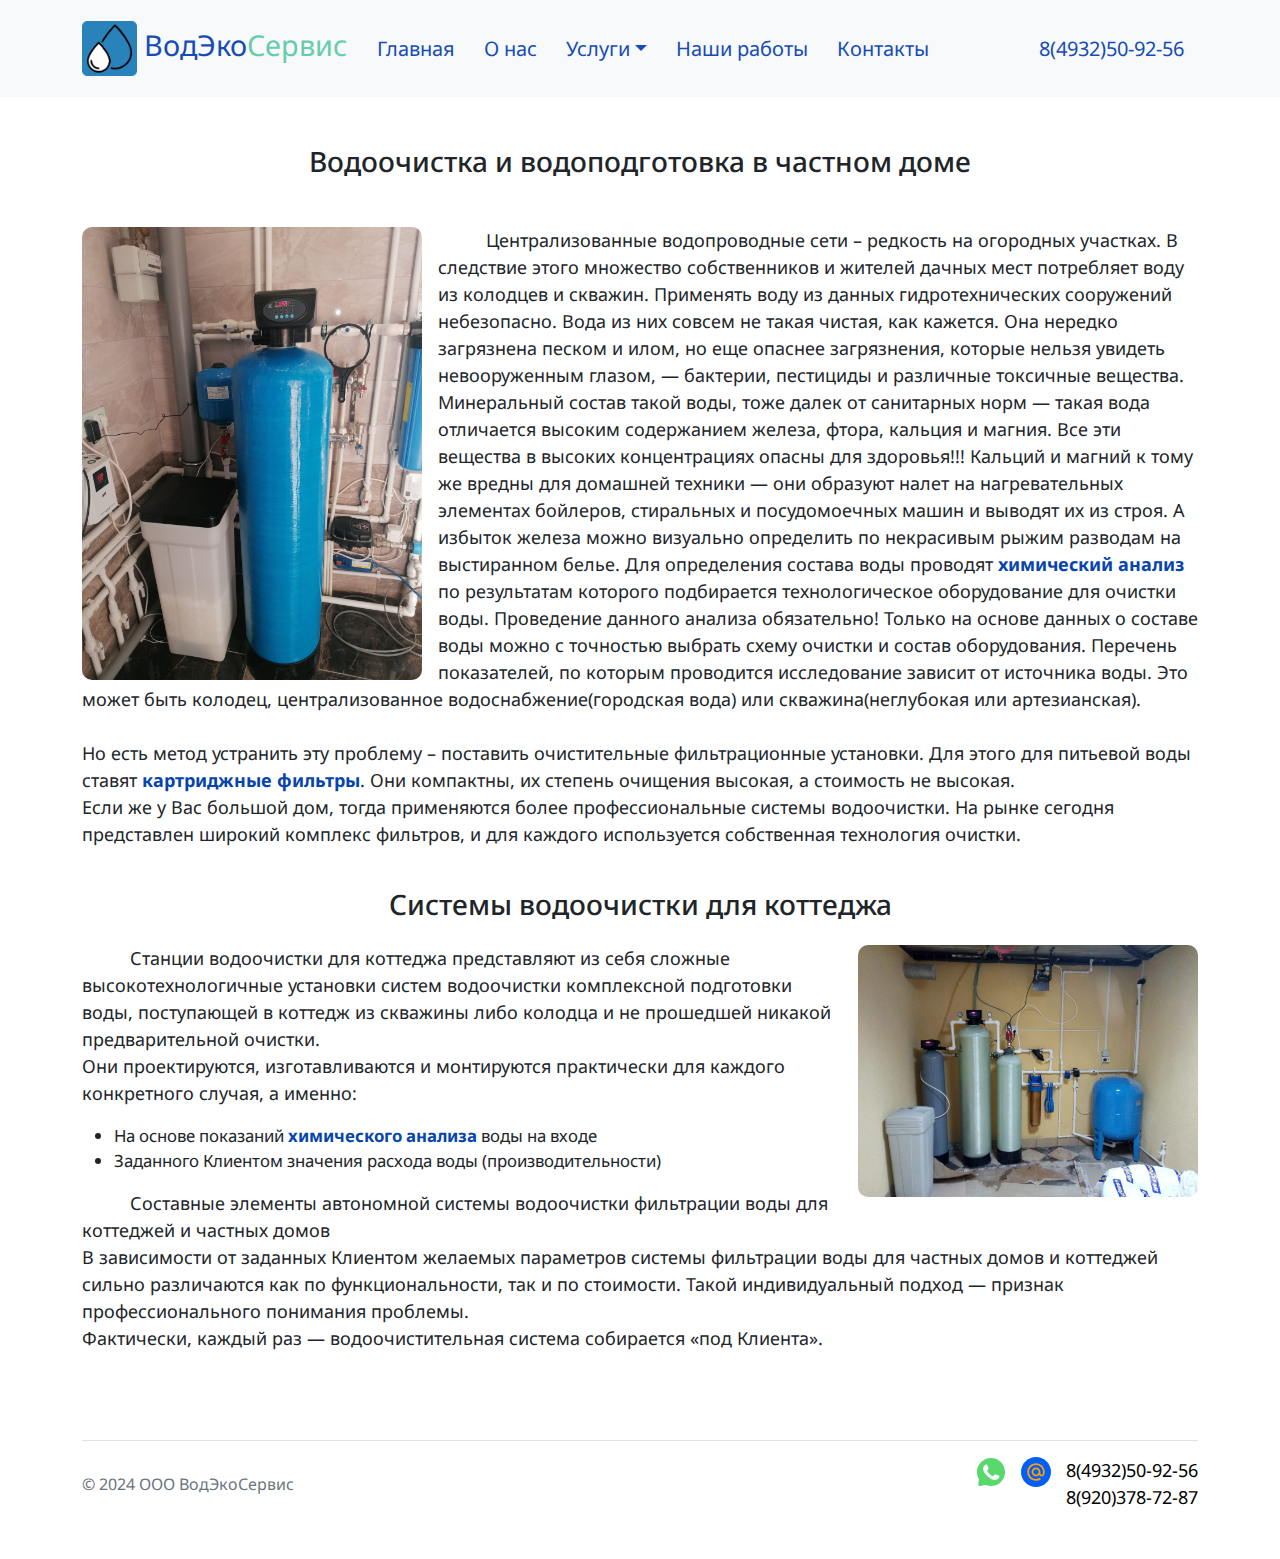
<file: vodoochistka.html>
<!DOCTYPE html>
<html lang="en">
  <head>
    <meta charset="UTF-8">
    <meta http-equiv="X-UA-Compatible" content="IE=edge">
    <meta name="viewport" content="width=device-width, initial-scale=1.0">
    <link rel="preconnect" href="https://fonts.googleapis.com">
    <link rel="shortcut icon" href="img/raindrop.png" type="image/png">
    <link rel="preconnect" href="https://fonts.gstatic.com" crossorigin>
    <link href="https://fonts.googleapis.com/css2?family=Noto+Sans&display=swap"
          rel="stylesheet">
    <title>Фильтры для воды в доме и на предприятии в Иваново и Московской области</title>
    <link rel="stylesheet" href="./css/bootstrap.css">
    <link rel="stylesheet" href="./css/style.css">
    <link href="https://fonts.googleapis.com/css?family=Poppins:300,400,500,600,700,800,900&amp;display=swap"
          rel="stylesheet">
    <link href="https://fonts.googleapis.com/css2?family=Roboto:wght@300&display=swap"
          rel="stylesheet">
  </head>
  <body>
    <!-- nav.html -->
    <nav class="navbar navbar-expand-xl navbar-light bg-light">
      <div class="container" style="justify-content:space-between">
        <a class="navbar-brand" href="./index.html">
          <img src="./img/raindrop.png"
               class="img-fluid"
               alt="logo"
               style="height:55px;
                      width: auto">
          <span class="blue">ВодЭко</span><span class="logot">Сервис</span>
        </a>
        <button class="navbar-toggler"
                type="button"
                data-bs-toggle="collapse"
                data-bs-target="#navbarSupportedContent"
                aria-controls="navbarSupportedContent"
                aria-expanded="false"
                aria-label="Toggle navigation">
          <span class="navbar-toggler-icon"></span>
        </button>
        <div class="collapse navbar-collapse" id="navbarSupportedContent">
          <ul class="navbar-nav me-auto mb-2 mb-lg-0">
            <li class="nav-item">
              <a class="nav-link blue" aria-current="page" href="./index.html">Главная</a>
            </li>
            <li class="nav-item">
              <a class="nav-link blue" href="./about.html">О нас</a>
            </li>
            <li class="nav-item dropdown">
              <a class="nav-link dropdown-toggle blue"
                 id="navbarDropdown"
                 role="button"
                 data-bs-toggle="dropdown"
                 aria-expanded="false">Услуги</a>
              <ul class="dropdown-menu" aria-labelledby="navbarDropdown">
                <li>
                  <a class="dropdown-item item_menu blue" href="./vodoochistka.html">Водоочистка</a>
                </li>
                <li>
                  <a class="dropdown-item item_menu blue" href="./filters.html">Установка фильтров для очистки</a>
                </li>
                <li>
                  <a class="dropdown-item item_menu blue" href="./chem_analysis.html">Хим. анализ воды</a>
                </li>
                <li>
                  <a class="dropdown-item item_menu blue" href="./prom_voochistka.html">Промышленная водоочистка</a>
                </li>
                <li>
                  <hr class="dropdown-divider">
                </li>
                <li>
                  <a class="dropdown-item item_menu blue" href="./otoplenye.html">Отопление</a>
                </li>
                <li>
                  <a class="dropdown-item item_menu blue" href="./dacha_otoplenye.html"> Для дачи, загородного
                  дома</a>
                </li>
                <li>
                  <hr class="dropdown-divider">
                </li>
                <li>
                  <a class="dropdown-item item_menu blue" href="./sewage.html">Канализация</a>
                </li>
                <li>
                  <a class="dropdown-item item_menu blue" href="./ceptik.html">Септики</a>
                </li>
                <li>
                  <a class="dropdown-item item_menu blue" href="./prom_sewage.html">На предприятии</a>
                </li>
              </ul>
            </li>
            <li class="nav-item">
              <a class="nav-link blue" aria-current="page" href="./our-works.html">Наши работы</a>
            </li>
            <li class="nav-item">
              <a class="nav-link blue" aria-current="page" href="./contacts.html">Контакты</a>
            </li>
          </ul>
          <a class="nav-link blue" aria-current="page" href="tel:84932509256"><span id="phone">8(4932)50-92-56</span></a>
        </div>
      </div>
    </nav>
    <!-- nav.html/ -->
    <!--MAIN-->
    <main>
      <div class="container p-t-3 vodoochistka">
        <h3 class="text-center">Водоочистка и водоподготовка в частном доме</h3>
        <br>
        <div class="img_wrap left">
          <img src="./img/list4/3.jpeg" alt="">
        </div>
        <p>
          Централизованные водопроводные сети – редкость на огородных участках. В следствие этого множество собственников
          и жителей дачных мест потребляет воду из колодцев и скважин. Применять воду из данных гидротехнических
          сооружений небезопасно. Вода из них совсем не такая чистая, как кажется. Она нередко загрязнена песком и илом,
          но еще опаснее загрязнения, которые нельзя увидеть невооруженным глазом, — бактерии, пестициды и различные
          токсичные вещества. Минеральный состав такой воды, тоже далек от санитарных норм — такая вода отличается высоким
          содержанием железа, фтора, кальция и магния. Все эти вещества в высоких концентрациях опасны для здоровья!!!
          Кальций и магний к тому же вредны для домашней техники — они образуют налет на нагревательных элементах
          бойлеров, стиральных и посудомоечных машин и выводят их из строя. А избыток железа можно визуально определить по
          некрасивым рыжим разводам на выстиранном белье. Для определения состава воды проводят <a href="./chem_analysis.html"><b>химический анализ</b></a> по результатам которого подбирается технологическое
          оборудование для очистки воды.
          Проведение данного анализа обязательно! Только на основе данных о составе воды можно с точностью выбрать схему
          очистки и состав оборудования.
          Перечень показателей, по которым проводится исследование зависит от источника воды. Это может быть колодец,
          централизованное водоснабжение(городская вода) или скважина(неглубокая или артезианская).
          <br>
          <br>
          Но есть метод устранить эту проблему – поставить очистительные фильтрационные установки.
          Для этого для питьевой воды ставят <a href="./filters.html"><b>картриджные фильтры</b></a>. Они компактны, их
          степень очищения высокая, а стоимость
          не высокая.
          <br>
          Если же у Вас большой дом, тогда применяются более профессиональные системы водоочистки. На рынке сегодня
          представлен широкий комплекс фильтров, и для каждого используется собственная технология очистки.
        </p>
        <br>
        <h3>Системы водоочистки для коттеджа</h3>
        <div class="img_wrap right">
          <img src="./img/list4/17.jpeg" alt="">
        </div>
        <p>
          Станции водоочистки для коттеджа представляют из себя сложные высокотехнологичные установки систем водоочистки
          комплексной подготовки воды, поступающей в коттедж из скважины либо колодца
          и не прошедшей никакой предварительной очистки.
          <br>
          Они проектируются, изготавливаются и монтируются практически для каждого конкретного
          случая, а именно:
          <br>
          <ul>
            <li>
              На основе показаний <a href="./chem_analysis.html"><b>химического анализа</b></a> воды на входе
            </li>
            <li>Заданного Клиентом значения расхода воды (производительности)</li>
          </ul>
        </p>
        <p>
          Составные элементы автономной системы водоочистки фильтрации воды для коттеджей и частных домов
          <br>
          В зависимости от заданных Клиентом желаемых параметров системы фильтрации воды для частных домов и коттеджей
          сильно различаются как по функциональности, так и по стоимости.
          Такой индивидуальный подход — признак профессионального понимания проблемы.
          <br>
          Фактически, каждый раз — водоочистительная система собирается «под Клиента».
        </p>
      </div>
    </main>
    <!-- footer.html -->
    <div class="container p-t-3">
      <footer class="d-flex flex-wrap justify-content-between align-items-center pb-4 pt-3 my-4 border-top">
        <div class="col-md-4 d-flex align-items-center">
          <span class="text-muted">© 2024 ООО ВодЭкоСервис</span>
        </div>
        <div class="nav col-md-4 justify-content-end list-unstyled d-flex">
          <a href="#" class="whatsapp"></a>
          <a href="#" class="mail"></a>
          <div class="d-flex">
            <div style="margin-left: 15px; font-size: 18px;">
              <a href="tel:84932509256">8(4932)50-92-56</a>
              <br>
              <a href="tel:89203787287">8(920)378-72-87</a>
            </div>
          </div>
        </div>
      </footer>
    </div>
    <!-- footer.html/ -->
  </div>
  <script src="https://cdn.jsdelivr.net/npm/bootstrap@5.1.3/dist/js/bootstrap.bundle.min.js"
          integrity="sha384-ka7Sk0Gln4gmtz2MlQnikT1wXgYsOg+OMhuP+IlRH9sENBO0LRn5q+8nbTov4+1p"
          crossorigin="anonymous"></script>
</body>
</html>
</file>
<file: css/style.css>
html{
    font-size: 16px
}
a, h1, h2 ,h3 ,h4 ,h5, h6,span,p,img{
    font-family: 'Noto Sans', sans-serif;
}
.navbar-brand{
    font-family: 'Noto Sans', sans-serif;
    font-weight: 400;
    font-size: 1.8rem !important;
    
}
.navbar{
    padding-top: 1rem !important;
    padding-bottom: 1rem !important;
}
.item_menu{
    font-weight: 600 !important;
}
.nav-link{
    font-size: 18px;
    color: #121212 !important;
    padding: 0.2rem 0.9rem !important;
    border-bottom: rgba(var(--bs-light-rgb),var(--bs-bg-opacity)) solid 2px;
    transition: all 0.2 ease;
}
.nav-link:hover{
    border-bottom: rgb(102, 205, 191) solid 2px ;
    padding-bottom: 4px;
}
.nav-item{
    padding-bottom: 0px !important;
}

.logot{
    color: mediumaquamarine
}
.blue{
    color: #164CB5 !important;
    padding-bottom: 0px !important;
}
.p-0{
    padding: 0%;
}
.wh-4rem{
    width:4rem;
    height:4rem
}
.bot-centr{
    bottom: 40% !important;
    
}
.f-70{
    
    font-family: "Poppins", Arial, sans-serif;
    font-weight: 700;
    letter-spacing: 4px;
}
.h-774{
    height: 774px !important;
}
.slide-item{
    background-size: cover;
    background-repeat: no-repeat;
    height: 774px;
    background-position: center center !important;
}




.img-card{
    
     width: 100%;
    background-size: cover;
    background-repeat: no-repeat;
    background-position: center center; height: 300px;
    margin-bottom: 0;
    background-position: top center !important;
}

.us-work{
    color: #ffffff;
    font-family: "Roboto", Sans-serif;
    
    font-weight: 300;
    line-height: 1.2em;
    letter-spacing: 0px;
    text-align: center;
    font-style: normal;
    text-decoration: none;
    transition:all 0.2s linear;
    border-radius: 10px;
    padding-left: 5px;
    padding-right: 5px;
    
}
.blue-work{
    
    background-color: #25bce9; 
    display: flex;
    justify-content: center;
    align-items: center;
}

.us-work:hover{
    color:#226ec8;
}
.m-t-3{
    margin-top: 3rem;
}
.p-t-3{
    padding-top: 3rem;
}
.list li{
    color:black ;
    list-style-type:none;
    letter-spacing: 1.5px;
    padding-bottom: 5px ;
}

.link-spec{
    text-decoration: none;
    color: black;
    font-size: calc(1.3rem + .6vw);
    font-weight: 500;
    line-height: 1.2;
    transition: all 0.2s ease;
    border-bottom: #25bce9 solid 2px;

}
.link-spec:hover{
    border-bottom: white solid 2px;
}
.link-spec:hover{
    color:#25bce9;
}
.phone{
    background-color: white;
    border-radius: 5px;
    box-sizing: content-box;
    margin-top:10px;
}

.whatsapp{
    background-size: 100%;
    
    background-image: url(../img/whatsapp.svg);
    height: 30px;
    width: 30px;
    margin-left: 15px;
}
.mail{
    background-size: 100%;
    
    background-image: url(../img/mail.svg);
    height: 30px;
    width: 30px;
    margin-left: 15px;
}
footer div a {
    
    text-decoration: none;
    color:black
}
footer div a:hover{
    color:#25bce9;
}

p{
    font-size: large
}

.address-margin {
    margin-left: 2.5em;
    margin-bottom: 15px;
}

/* ABOUT */

.align-left {
    text-align: left;
}

.img-about {
    margin: 10px;
    border-radius: 30px 30px;
    object-fit: cover;
}

.img-bkg{
    background-position: center center;
    height: 774px;
    z-index: 0;
    background-image: url(../img/img-bkg.jpg);
    background-repeat: no-repeat;
    background-size: cover;
}
.company{
    color:white;
}

.about-list li{
    color:black ;
    font-size: 1.1rem;
    letter-spacing: 1.5px;
    padding-bottom: 5px ;
}

.imgg{
    background-position: center center;
    height: 150px;

    background-size: contain;
    background-repeat: no-repeat;
}

.mak{
    background-image: url(../img/mak.png);
}
.pizza{
    background-image: url(../img/pizza.jpg);
}
.rosko{
    background-image: url(../img/blockrosko.jpg);
    background-size: cover;
}
.max{
    background-image: url(../img/text-max.jpg);
}

/* FEEDBACK */

 .txt {
    display:inline-block;
    color:#676767;
    width:190px;
    margin-bottom:10px;
    border:1px solid #CCC;
    padding:5px 9px;
    font-size:15px!important;
    line-height:1.4em;
 }
 .txtarea {
    display:inline-block;
    color:#676767;
    width:384px;
    margin-bottom:10px;
    border:1px solid #CCC;
    padding:5px 9px;
    font-size:15px!important;
    line-height:1.4em;
    height:100px;
 }
 .txt:focus, .txtarea:focus {
    border-style:solid;
    border-color:#BABABA;
    color:#444;
 }
 input.error, textarea.error {
     border-color:#973D3D;
     border-style:solid;
     background:#F0BEBE;
     color:#A35959;
 }
 input.error:focus, textarea.error:focus {
     border-color:#973D3D;
     color:#A35959;
 }
 #send { 
     color:#FFFFFF;
     display:block;
     cursor:pointer;
     padding:5px 11px;
     font-size:1.2em;
     border:solid 1px #F9F9F9;
     border-radius:2px;
     background:#226ec8;
     width:210px;
     margin-bottom:20px;
     transition: all 0.2s linear;
 }
 #send:hover {

     background:#25bce9;
 }


 /* Gallery our works */

main{
    position: relative;
}

 h1.title{
    text-align: center;
    margin-top:50px;
}
.gallery-lists h3{
    text-align: center;
    margin-bottom: 40px;
}
div.gallery{
    position: relative;
    padding: 45px 0;
  }
.gallery-lists{
    display: block;
}
.gallery-list_inner{
    display: flex;
    flex-direction: row;
    justify-content: center;
    height: 350px;

}

.gallery-list1, .gallery-list2, .gallery-list3, .gallery-list4{
    position: relative;
    display: flex;
    flex-direction: column;
    overflow: hidden;
    font-size: 0;
    margin-top: 40px;
    
}

.gallery-item{
    overflow: hidden;
    box-sizing: border-box;
    flex: 1;
    text-align: center;
    position: relative;
    margin: 0 5px
}
.gallery-item-hover{
    position: absolute;
    top: 0;
    left: 0;
    width: 100%;
    height: 100%;
    background-color: rgba(0,0,0,.2);
    color: #ffffff;
    display: flex;
    justify-content: center;
    align-items: center;
    font-size: 16px;
    opacity: 1;
    
    z-index: 2;
}
.gallery-item:hover img{
      transform: scale(1.1);
      
}

.gallery-item img{
    object-fit: cover;
    height: 100%;
    width: 100%;
    object-position: center;
    transition: .4s ease;
}

/* VODOOCHISTKA */
.img_wrap{
    overflow: hidden;
    position: relative;
    display: block;
    width: 340px;
    border-radius: 10px;
    
}
.left{
    float: left;
    margin-right: 1rem;
}
.right{
    float: right;
    margin-left: 1rem;
}
.img_wrap img{
    
    height: 100%;
    width: 100%;
    object-position: center;
    object-fit: cover;
}
.vodoochistka p{
    text-indent: 3rem;
}
h3{
    text-align: center;
    padding-bottom: 1rem;
}
.vodoochistka a{
    color: #0645ad;
    text-decoration: none ;
    border: none ;    
}
.vodoochistka li{
    font-family: 'Noto Sans', sans-serif;
    font-size: 1.05rem;
}
/* FILTERS */

/* Contacts */
.contact-icons {
    margin-top: 10px;
    padding: 5px;
    border: 1px solid #444;
    border-radius: 10px 10px;
    width:fit-content;
}

/* MEDIA */

@media(min-width:319px){
    #carouselExampleControls h1{
        font-size: 25px !important;
    }
    #carouselExampleControls h5{
        font-size: 17px !important;

    }
    .blue-work{
        height: 130px;
    }
    .blue-work .phone a{
        font-size:20px;
        color:white;
        text-decoration: none;
    }
    .company{
        color:white;
        font-size: 30px ;
    }
}
@media(min-width:400px){
    #carouselExampleControls h1{
        font-size: 40px !important;

    }
    #carouselExampleControls h5{
        font-size: 23px !important;

    }
    .nav-link{
        font-size: 20px;
    }  
    .us-work{
        font-size: 20px;
    }
    .company{
        
        font-size: 40px ;
    }
}
    

@media(min-width:768px){
    #carouselExampleControls h1{
        font-size: 70px !important;

    }
    .blue-work{
        height: 180px;
        
    }
    .us-work{
        font-size: 25px;
    }
    .blue-work .phone a{
        font-size:20px;
    }
    .bord{
        border-right: black solid 1px;
    }
    .company{
        
        font-size: 70px !important;
    }
    
    .img-about {
        flex: auto;
    }
}

@media(min-width:1200px){
    .nav-link{
        font-size: 20px !important;

    }
    .us-work{
        font-size: 40px;
    }
    .blue-work .phone a{
        font-size:35px;
    }
    
}

@media(max-width:500px){
    
    footer div {
        margin-bottom: 10px;
    }
}
@media(max-width:600px){
    .l2{
        display: none;
    }
    
}
@media (max-width: 991px){
    .l3{
        display: none;
    }
}
@media (max-width: 768px){

.imgg{
    margin-bottom: 5px;
    padding-bottom: 5px;
}
p{
    font-size: 17px !important;
}

}
@media (max-width: 530px){

.txtarea{
    width: 300px;
}
}
@media (max-width: 1200px){
    .l4{
        display: none;
    }
}
</file>
